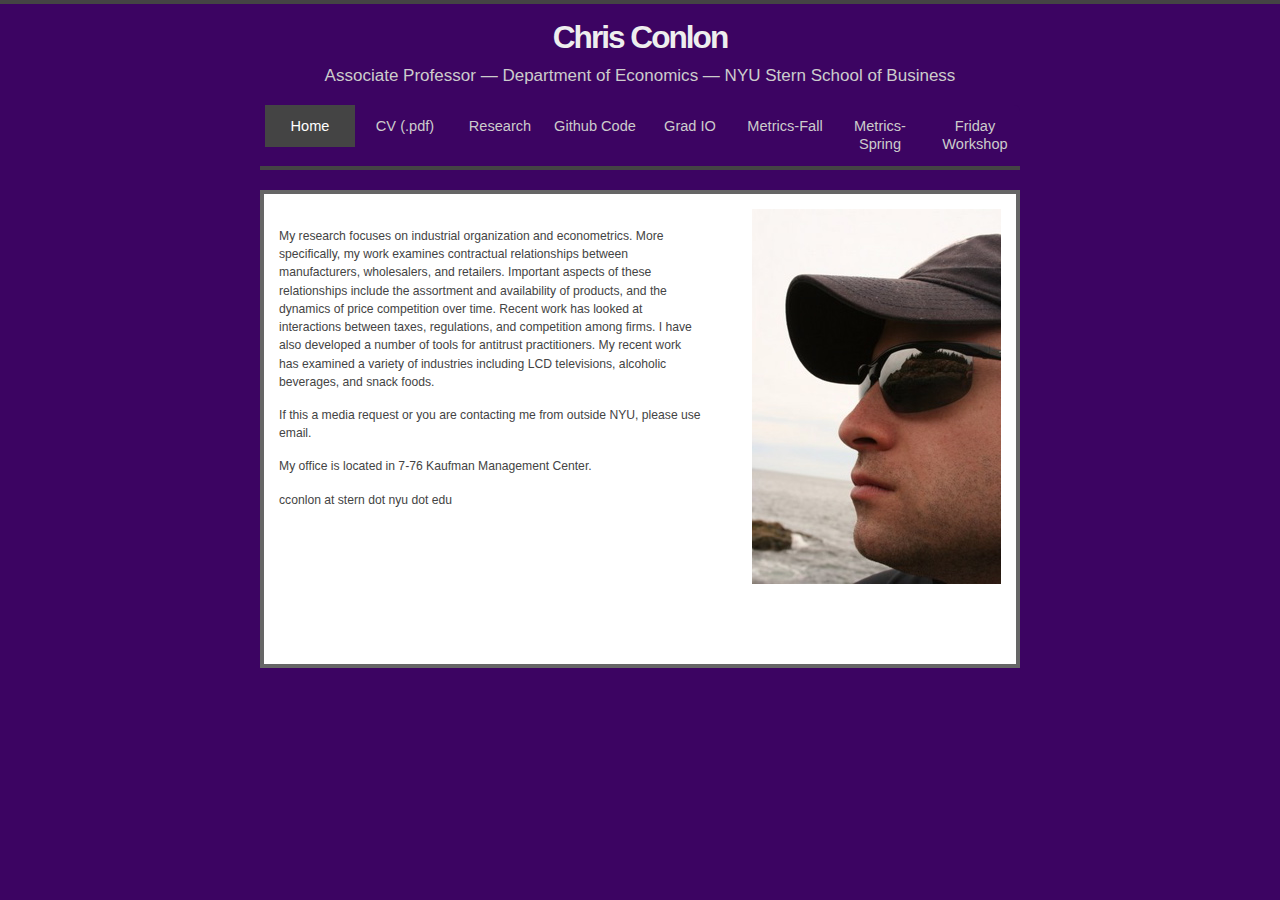
<file: index.html>
<!DOCTYPE html>
<html xmlns="http://www.w3.org/1999/xhtml" lang="en" xml:lang="en">
<head>
	<meta http-equiv="content-type" content="text/html; charset=utf-8" />
	<meta http-equiv="Content-Security-Policy" content="script-src 'self' https://apis.google.com"> 
	<meta name="description" content="Your description goes here" />
	<meta name="keywords" content="your,keywords,goes,here" />
	<meta name="author" content="Chris Conlon" />
	<link rel="stylesheet" type="text/css" href="daleri-single.css" title="Daleri Single" media="screen,projection" />
	<title>Chris Conlon's Homepage</title>
</head>
<script>
  (function(i,s,o,g,r,a,m){i['GoogleAnalyticsObject']=r;i[r]=i[r]||function(){
  (i[r].q=i[r].q||[]).push(arguments)},i[r].l=1*new Date();a=s.createElement(o),
  m=s.getElementsByTagName(o)[0];a.async=1;a.src=g;m.parentNode.insertBefore(a,m)
  })(window,document,'script','https://www.google-analytics.com/analytics.js','ga');

  ga('create', 'UA-11452228-1', 'auto');
  ga('send', 'pageview');
</script> 
<body>
<div id="wrap">
	<h1>Chris Conlon</h1>
	<p class="slogan">Associate Professor &#8212; Department of Economics &#8212; NYU Stern School of Business</p>


<ul class="toptabs">
  <li><a class="active" href="index.html">Home</a></li>
  <li><a href="cv.pdf">CV (.pdf)</a></li>
  <li><a href="research.html">Research</a></li>
  <li><a href="http://www.github.com/chrisconlon">Github Code</a></li>
  <li><a href="gradio.html">Grad IO</a></li>
  <li><a href="metrics.html">Metrics-Fall</a></li>
  <li><a href="metrics2.html">Metrics-Spring</a></li>
  <li><a href="workshop.html">Friday Workshop</a></li>
</ul>

	<div id="maincontent" class="withpicture">
        <img class="imgleft" alt="Official Photo" title="Official Photo"  src="acadia2.jpg"  /><BR>

        <p> My research focuses on industrial organization and econometrics. More specifically, my work examines contractual relationships between manufacturers, wholesalers, and retailers. Important aspects of these relationships include the assortment and availability of products, and the dynamics of price competition over time. Recent work has looked at interactions between taxes, regulations, and competition among firms. I have also developed a number of tools for antitrust practitioners. My recent work has examined a variety of industries including LCD televisions, alcoholic beverages, and snack foods.</p>

        <p> If this a media request or you are contacting me from outside NYU, please use email.</p> 

        <p> My office is located in 7-76 Kaufman Management Center.</p> 
        <p> cconlon at stern dot nyu dot edu </p> 

        <!-- <a href="#">Bottom link 1</a> | <a href="#">Bottom link 2</a> | <a href="#">Bottom link 3</a> | <a href="#">Bottom link 4</a> | <a href="#">Bottom link 5</a> | <a href="#">Bottom link 6</a>-->
	<!--#include virtual="bottomfile.shtml" -->
    </div>
    <!--<div w3-include-html="footer.shtml"></div> -->
</div>
</body>
</html>
</file>
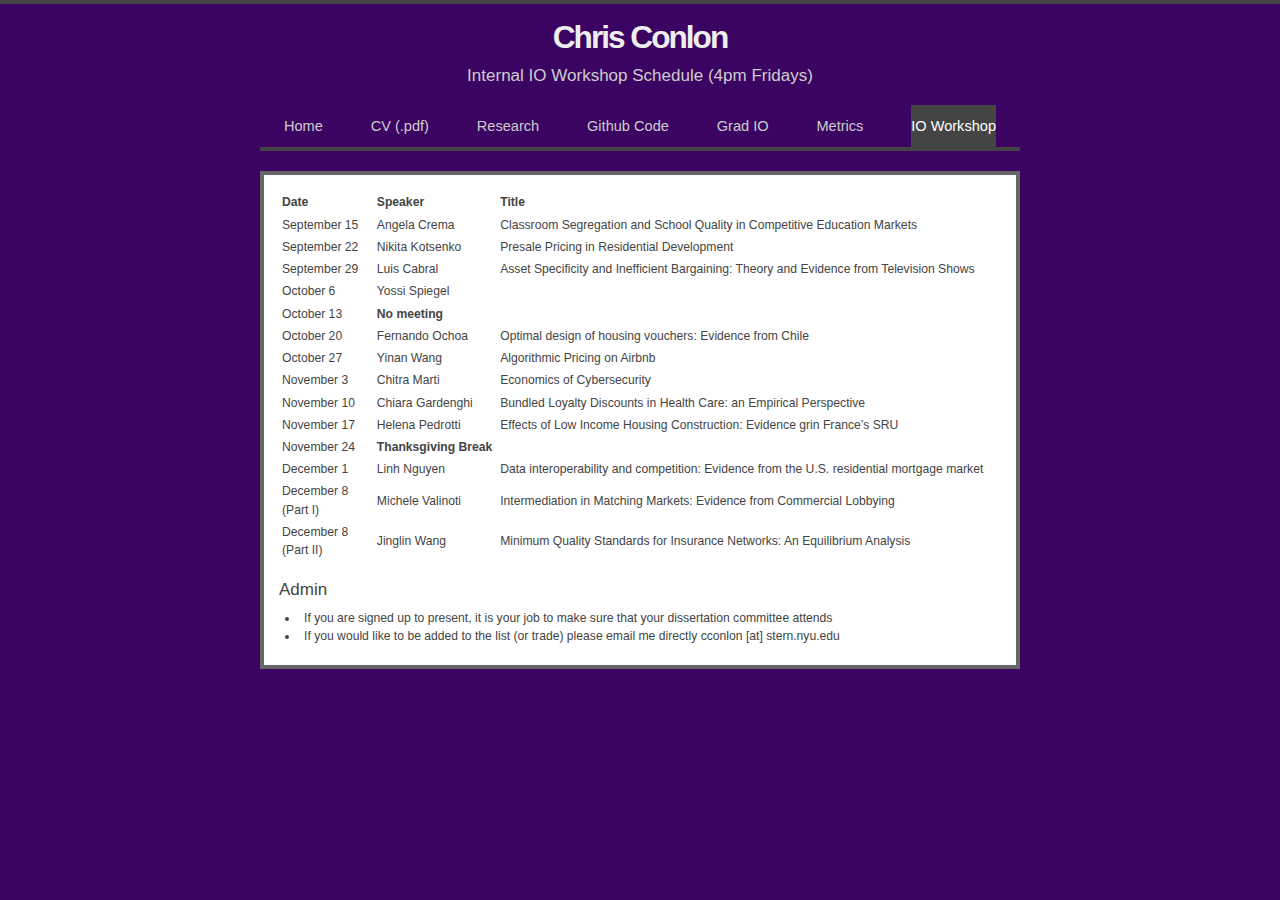
<file: fall_2023.html>
<!DOCTYPE html PUBLIC "-//W3C//DTD XHTML 1.0 Strict//EN" "http://www.w3.org/TR/xhtml1/DTD/xhtml1-strict.dtd">
<html xmlns="http://www.w3.org/1999/xhtml" lang="en" xml:lang="en">
<head>
	<meta http-equiv="content-type" content="text/html; charset=utf-8" />
	<meta name="description" content="Your description goes here" />
	<meta name="keywords" content="your,keywords,goes,here" />
	<meta name="author" content="Your Name" />
	<link rel="stylesheet" type="text/css" href="daleri-single.css" title="Daleri Single" media="screen,projection" />
	<title>Chris Conlon's Homepage</title>
</head>

<body>
<div id="wrap">
	<h1>Chris Conlon</h1>
    <p class="slogan">Internal IO Workshop Schedule (4pm Fridays)</p>

	<p class="toptabs">
	<strong class="hide">Main menu:</strong>
	<a class="toptab" href="index.html">Home</a><span class="hide"> | </span>
	<a class="toptab" href="cv.pdf">CV (.pdf)</a><span class="hide"> | </span>
	<a class="toptab" href="research.html">Research</a><span class="hide"> | </span>
	<a class="toptab" href="http://www.github.com/chrisconlon">Github Code</a><span class="hide"> | </span>
	<!--<a class="toptab active" href="links.html">Links</a><span class="hide"> | </span>-->
	<a class="toptab" href="gradio.html">Grad IO</a><span class="hide"> | </span>
	<a class="toptab" href="metrics.html">Metrics</a><span class="hide"> | </span>
	<a class="toptab active" href="workshop.html">IO Workshop</a><span class="hide"> | </span>

	</p>

	<div id="maincontent">
    
	<table style="width:100%">
  <tr>
    <th style="width:13%">Date</th>
    <th style="width:17%">Speaker</th> 
    <th>Title</th>
  </tr>
  <tr>
    <td>September 15</td>
    <td>Angela Crema</td> 
    <td>Classroom Segregation and School Quality in Competitive Education Markets</td>
  </tr>
  <tr>
    <td>September 22</td>
    <td>Nikita Kotsenko</td> 
    <td>Presale Pricing in Residential Development</td>
  </tr>
  <tr>
    <td>September 29</td>
    <td>Luis Cabral</td> 
    <td>Asset Specificity and Inefficient Bargaining: Theory and Evidence from Television Shows</td>
  </tr>
  <tr>
    <td>October 6</td>
    <td>Yossi Spiegel</td> 
    <td></td>
  </tr>
  <tr>
    <td>October 13</td>
    <td><b>No meeting</b></td> 
    <td></td>
  </tr>

  <tr>
    <td>October 20</td>
    <td>Fernando Ochoa</td> 
    <td>Optimal design of housing vouchers: Evidence from Chile</td>
  </tr>
  <tr>
    <td>October 27</td>
    <td>Yinan Wang</td> 
    <td>Algorithmic Pricing on Airbnb</td>
  </tr>

  <tr>
    <td>November 3</td>
    <td>Chitra Marti</td> 
    <td>Economics of Cybersecurity</td>
  </tr>

  <tr>
    <td>November 10</td>
    <td>Chiara Gardenghi</td> 
    <td>Bundled Loyalty Discounts in Health Care: an Empirical Perspective</td>
  </tr>

  <tr>
    <td>November 17</td>
    <td>Helena Pedrotti</td> 
    <td>Effects of Low Income Housing Construction: Evidence grin France’s SRU</td>
  </tr>

  <tr>
    <td>November 24</td>
    <td><b>Thanksgiving Break</b></td> 
    <td></td>
  </tr>


  <tr>
    <td>December 1</td>
    <td>Linh Nguyen</td> 
    <td>Data interoperability and competition: Evidence from the U.S. residential mortgage market</td>
  </tr>

    <tr>
    <td>December 8 (Part I) </td>
    <td>Michele Valinoti </td> 
    <td>Intermediation in Matching Markets: Evidence from Commercial Lobbying</td>
  </tr>

    <tr>
    <td>December 8 (Part II)</td>
    <td>Jinglin Wang </td> 
    <td>Minimum Quality Standards for Insurance Networks: An Equilibrium Analysis</td>
  </tr>


</table>



<BR>
    <h3 >Admin</h3>
 	<ul>
			<li> If you are signed up to present, it is your job to make sure that your dissertation committee attends </li>
			<li> If you would like to be added to the list (or trade) please email me directly cconlon [at] stern.nyu.edu </li>

       </ul>

    </div>
        <!--#include virtual="footer.shtml" -->
</div>
</body>
</html>
</file>
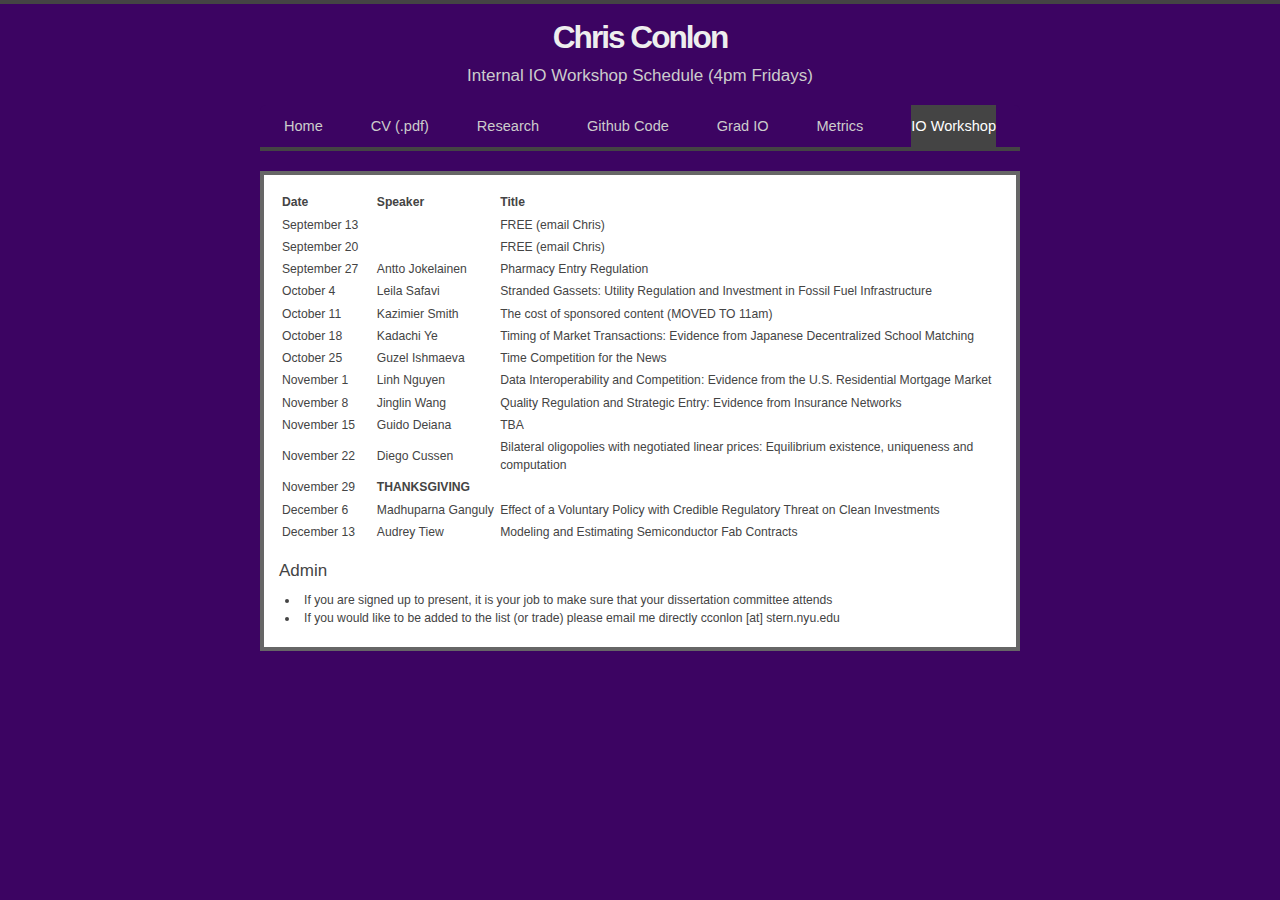
<file: fall_2024.html>
<!DOCTYPE html PUBLIC "-//W3C//DTD XHTML 1.0 Strict//EN" "http://www.w3.org/TR/xhtml1/DTD/xhtml1-strict.dtd">
<html xmlns="http://www.w3.org/1999/xhtml" lang="en" xml:lang="en">
<head>
	<meta http-equiv="content-type" content="text/html; charset=utf-8" />
	<meta name="description" content="Your description goes here" />
	<meta name="keywords" content="your,keywords,goes,here" />
	<meta name="author" content="Your Name" />
	<link rel="stylesheet" type="text/css" href="daleri-single.css" title="Daleri Single" media="screen,projection" />
	<title>Chris Conlon's Homepage</title>
</head>

<body>
<div id="wrap">
	<h1>Chris Conlon</h1>
    <p class="slogan">Internal IO Workshop Schedule (4pm Fridays)</p>

	<p class="toptabs">
	<strong class="hide">Main menu:</strong>
	<a class="toptab" href="index.html">Home</a><span class="hide"> | </span>
	<a class="toptab" href="cv.pdf">CV (.pdf)</a><span class="hide"> | </span>
	<a class="toptab" href="research.html">Research</a><span class="hide"> | </span>
	<a class="toptab" href="http://www.github.com/chrisconlon">Github Code</a><span class="hide"> | </span>
	<!--<a class="toptab active" href="links.html">Links</a><span class="hide"> | </span>-->
	<a class="toptab" href="gradio.html">Grad IO</a><span class="hide"> | </span>
	<a class="toptab" href="metrics.html">Metrics</a><span class="hide"> | </span>
	<a class="toptab active" href="workshop.html">IO Workshop</a><span class="hide"> | </span>

	</p>

	<div id="maincontent">
    
	<table style="width:100%">
  <tr>
    <th style="width:13%">Date</th>
    <th style="width:17%">Speaker</th> 
    <th>Title</th>
  </tr>
  <tr>
    <td>September 13</td>
    <td></td>
    <td>FREE (email Chris)</td> 
  </tr>
  <tr>
    <td>September 20</td>
    <td></td>
    <td>FREE (email Chris)</td> 
  </tr>
  <tr>
    <td>September 27</td>
    <td>Antto Jokelainen</td> 
    <td>Pharmacy Entry Regulation</td>
  </tr>
  <tr>
    <td>October 4</td>
    <td>Leila Safavi</td>
    <td>Stranded Gassets: Utility Regulation and Investment in Fossil Fuel Infrastructure</td> 
  </tr>

    <tr>
    <td>October 11</td>
    <td>Kazimier Smith</td> 
    <td>The cost of sponsored content (MOVED TO 11am)</td>
  </tr>

  <tr>
    <td>October 18</td>
    <td>Kadachi Ye</td> 
    <td>Timing of Market Transactions: Evidence from Japanese Decentralized School Matching</td>
  </tr>
  <tr>
    <td>October 25</td>
    <td>Guzel Ishmaeva</td> 
    <td>Time Competition for the News</td>
  </tr>
  <tr>
    <td>November 1</td>
    <td>Linh Nguyen</td> 
    <td>Data Interoperability and Competition: Evidence from the U.S. Residential Mortgage Market</td>
  </tr>

  <tr>
    <td>November 8</td>
    <td>Jinglin Wang</td> 
    <td>Quality Regulation and Strategic Entry: Evidence from Insurance Networks</td>
  </tr>


  <tr>
    <td>November 15</td>
    <td>Guido Deiana</td> 
    <td>TBA</td>
  </tr>

  <tr>
    <td>November 22</td>
    <td>Diego Cussen</td> 
    <td>Bilateral oligopolies with negotiated linear prices: Equilibrium existence, uniqueness and computation</td>
  </tr>

  <tr>
    <td>November 29</td>
    <td><b>THANKSGIVING</b></td> 
    <td></td>
  </tr>

  <tr>
    <td>December 6</td>
    <td>Madhuparna Ganguly</td> 
    <td>Effect of a Voluntary Policy with Credible Regulatory Threat on Clean Investments</td>
  </tr>

  <tr>
    <td>December 13</td>
    <td>Audrey Tiew</td> 
    <td>Modeling and Estimating Semiconductor Fab Contracts</td>
  </tr>



</table>



<BR>
    <h3 >Admin</h3>
 	<ul>
			<li> If you are signed up to present, it is your job to make sure that your dissertation committee attends </li>
			<li> If you would like to be added to the list (or trade) please email me directly cconlon [at] stern.nyu.edu </li>

       </ul>

    </div>
        <!--#include virtual="footer.shtml" -->
</div>
</body>
</html>
</file>
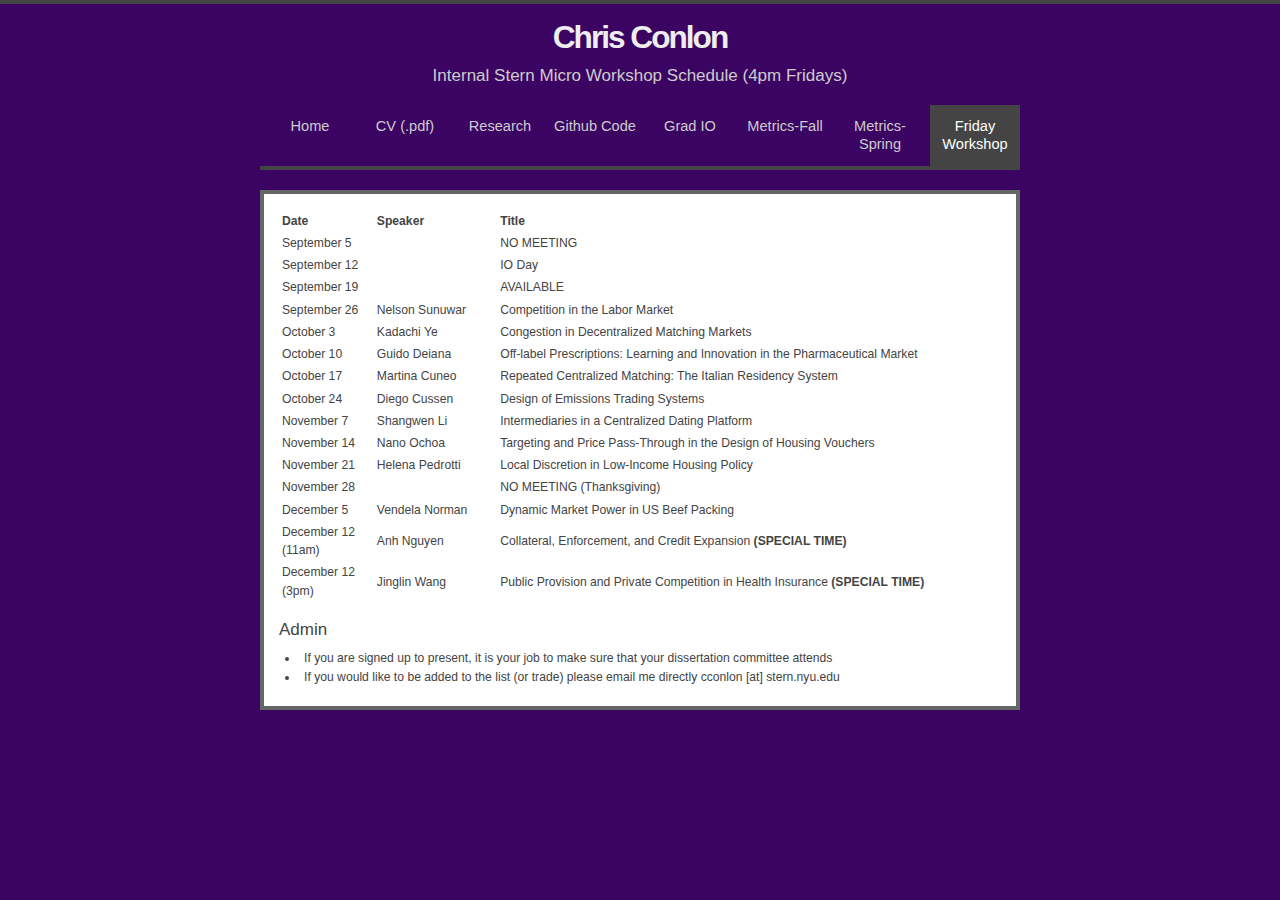
<file: fall_2025.html>
<!DOCTYPE html PUBLIC "-//W3C//DTD XHTML 1.0 Strict//EN" "http://www.w3.org/TR/xhtml1/DTD/xhtml1-strict.dtd">
<html xmlns="http://www.w3.org/1999/xhtml" lang="en" xml:lang="en">
<head>
	<meta http-equiv="content-type" content="text/html; charset=utf-8" />
	<meta name="description" content="Your description goes here" />
	<meta name="keywords" content="your,keywords,goes,here" />
	<meta name="author" content="Your Name" />
	<link rel="stylesheet" type="text/css" href="daleri-single.css" title="Daleri Single" media="screen,projection" />
	<title>Chris Conlon's Homepage</title>
</head>

<body>
<div id="wrap">
	<h1>Chris Conlon</h1>
    <p class="slogan">Internal Stern Micro Workshop Schedule (4pm Fridays)</p>

<ul class="toptabs">
  <li><a href="index.html">Home</a></li>
  <li><a href="cv.pdf">CV (.pdf)</a></li>
  <li><a href="research.html">Research</a></li>
  <li><a href="http://www.github.com/chrisconlon">Github Code</a></li>
  <li><a href="gradio.html">Grad IO</a></li>
  <li><a href="metrics.html">Metrics-Fall</a></li>
  <li><a href="metrics2.html">Metrics-Spring</a></li>
  <li><a class="active" href="workshop.html">Friday Workshop</a></li>
</ul>


	<div id="maincontent">
    
<table style="width:100%">
  <tr>
    <th style="width:13%">Date</th>
    <th style="width:17%">Speaker</th> 
    <th>Title</th>
  </tr>
  <tr>
    <td>September 5</td>
    <td></td>
    <td>NO MEETING</td>
  </tr>
  <tr>
    <td>September 12</td>
    <td></td>
    <td>IO Day</td>
  </tr>
  <tr>
    <td>September 19</td>
    <td></td>
    <td>AVAILABLE</td>
  </tr>
  <tr>
    <td>September 26</td>
    <td>Nelson Sunuwar</td>
    <td>Competition in the Labor Market</td>
  </tr>
  <tr>
    <td>October 3</td>
    <td>Kadachi Ye</td>
    <td>Congestion in Decentralized Matching Markets</td>
  </tr>
  <tr>
    <td>October 10</td>
    <td>Guido Deiana</td>
    <td>Off-label Prescriptions: Learning and Innovation in the Pharmaceutical Market</td>
  </tr>
  <tr>
    <td>October 17</td>
    <td>Martina Cuneo</td>
    <td>Repeated Centralized Matching: The Italian Residency System</td>
  </tr>
  <tr>
    <td>October 24</td>
    <td>Diego Cussen</td>
    <td>Design of Emissions Trading Systems</td>
  </tr>

  <tr>
    <td>November 7</td>
    <td>Shangwen Li</td>
    <td>Intermediaries in a Centralized Dating Platform</td>
  </tr>
  <tr>
    <td>November 14</td>
    <td>Nano Ochoa</td>
    <td>Targeting and Price Pass-Through in the Design of Housing Vouchers</td>
  </tr>
  <tr>
    <td>November 21</td>
    <td>Helena Pedrotti</td>
    <td>Local Discretion in Low-Income Housing Policy</td>
  </tr>
  <tr>
    <td>November 28</td>
    <td></td>
    <td>NO MEETING (Thanksgiving)</td>
  </tr>
  <tr>
    <td>December 5</td>
    <td>Vendela Norman</td>
    <td>Dynamic Market Power in US Beef Packing</td>
  </tr>
  <tr>
    <td>December 12 (11am)</td>
    <td>Anh Nguyen</td>
    <td>Collateral, Enforcement, and Credit Expansion <b>(SPECIAL TIME)</b></td>
  </tr>

    <tr>
    <td>December 12 (3pm) </td>
    <td>Jinglin Wang</td>
    <td>Public Provision and Private Competition in Health Insurance <b>(SPECIAL TIME)</b></td>
  </tr>
</table>



<BR>
    <h3 >Admin</h3>
 	<ul>
			<li> If you are signed up to present, it is your job to make sure that your dissertation committee attends </li>
			<li> If you would like to be added to the list (or trade) please email me directly cconlon [at] stern.nyu.edu </li>

       </ul>

    </div>
        <!--#include virtual="footer.shtml" -->
</div>
</body>
</html>
</file>
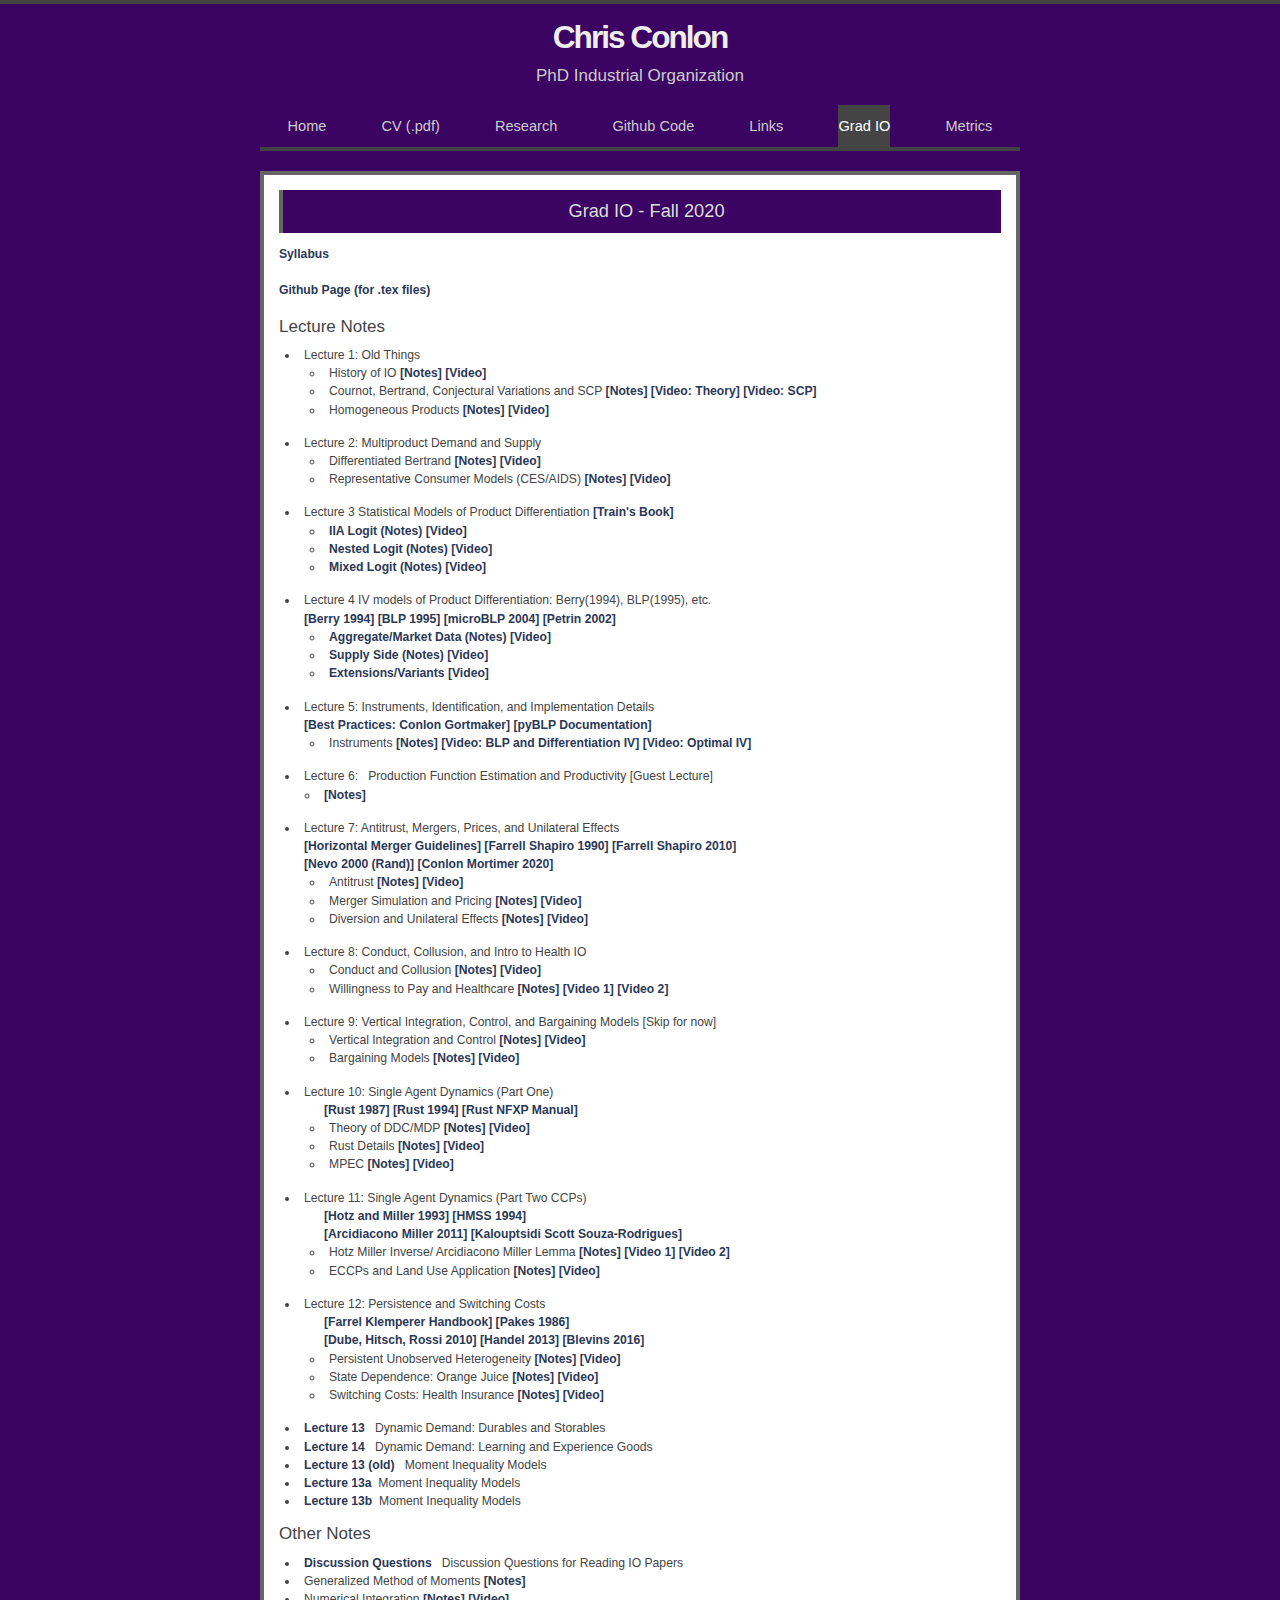
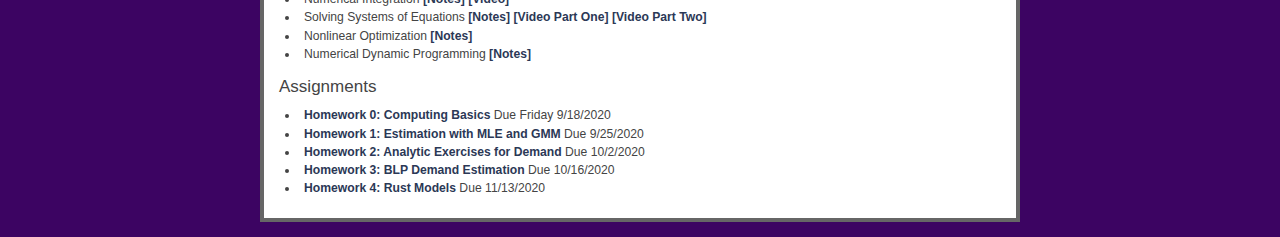
<file: gradio.html>
<!DOCTYPE html PUBLIC "-//W3C//DTD XHTML 1.0 Strict//EN" "http://www.w3.org/TR/xhtml1/DTD/xhtml1-strict.dtd">
<html xmlns="http://www.w3.org/1999/xhtml" lang="en" xml:lang="en">
<head>
	<meta http-equiv="content-type" content="text/html; charset=utf-8" />
	<meta name="description" content="Your description goes here" />
	<meta name="keywords" content="your,keywords,goes,here" />
	<meta name="author" content="Your Name" />
	<link rel="stylesheet" type="text/css" href="daleri-single.css" title="Daleri Single" media="screen,projection" />
	<title>Chris Conlon's Homepage</title>
</head>

<body>
<div id="wrap">
	<h1>Chris Conlon</h1>
    <p class="slogan">PhD Industrial Organization</p>

	<p class="toptabs">
	<strong class="hide">Main menu:</strong>
	<a class="toptab" href="index.html">Home</a><span class="hide"> | </span>
	<a class="toptab" href="./site/cv.pdf">CV (.pdf)</a><span class="hide"> | </span>
	<a class="toptab" href="research.html">Research</a><span class="hide"> | </span>
	<a class="toptab" href="http://www.github.com/chrisconlon">Github Code</a><span class="hide"> | </span>
	<a class="toptab " href="links.html">Links</a><span class="hide"> | </span>
	<a class="toptab active" href="gradio.html">Grad IO</a><span class="hide"> | </span>
	<a class="toptab" href="metrics.html">Metrics</a><span class="hide"> | </span>
	</p>

	<div id="maincontent">
<h2 >Grad IO - Fall 2020</h2>
	<a href="https://github.com/chrisconlon/Grad-IO/raw/master/Syllabus/syllabus-2020.pdf">Syllabus</a><br><br>
	<a href="https://github.com/chrisconlon/Grad-IO">Github Page (for .tex files)</a><br><br>

 	<h3> Lecture Notes</h3>
 	<ul>

			<li> Lecture 1: Old Things <BR>
				<ul>
					<li>History of IO <a href="https://github.com/chrisconlon/Grad-IO/blob/master/Week%201-%20Old%20IO%20and%20Homogenous%20Products/part1a-old%20io.pdf">
					[Notes]</a> 
					<a href="https://youtu.be/romxByQcWOw">[Video]</a> </li>
					<li>Cournot, Bertrand, Conjectural Variations and SCP
					<a href="https://github.com/chrisconlon/Grad-IO/raw/master/Week%202-%20Representative%20Consumer%20and%20Bertrand/representative_consumer.pdf">
					[Notes]</a>
					<a href="https://youtu.be/K7JZzCZBE0o">[Video: Theory]</a>
					<a href="https://youtu.be/FU3HFs4lZD0">[Video: SCP]</a>			
					</li>
					<li>Homogeneous Products
					<a href="https://github.com/chrisconlon/Grad-IO/raw/master/Week%201-%20Old%20IO%20and%20Homogenous%20Products/part%202-homogenous%20products.pdf">
					[Notes]</a>
					<a href="https://youtu.be/eNjTHmIK_ts">[Video]</a>
					</li>
				</ul>
			</li>

			<li> Lecture 2: Multiproduct Demand and Supply <BR>
				<ul>
				<li>Differentiated Bertrand <a href="https://github.com/chrisconlon/Grad-IO/raw/master/Week%202-%20Representative%20Consumer%20and%20Bertrand/bertrand.pdf">[Notes]</a> <a href="https://youtu.be/yykvjPbVbtU">[Video]</a> </li>
				<li>Representative Consumer Models (CES/AIDS)
				<a href="https://github.com/chrisconlon/Grad-IO/raw/master/Week%202-%20Representative%20Consumer%20and%20Bertrand/representative_consumer.pdf">[Notes]</a>
				<a href="https://youtu.be/VIT7wId72ns">[Video]</a> </li>
				
				</li>
			</ul>

			<li> Lecture 3 Statistical Models of Product Differentiation <a href="https://eml.berkeley.edu/books/choice2.html">[Train's Book]</a>
				<ul>
				<li><a href="https://github.com/chrisconlon/Grad-IO/raw/master/Week%203-%20Statistical%20Demand%20Models/multinomial_choice1.pdf"> IIA Logit (Notes)</a> <a href="https://youtu.be/rE5sVjJgqmg">[Video]</a> </li>
				<li> <a href="https://github.com/chrisconlon/Grad-IO/raw/master/Week%203-%20Statistical%20Demand%20Models/multinomial_choice2.pdf"> Nested Logit (Notes)</a> <a href="https://youtu.be/OHG9WBn2Ozw">[Video]</a> </li>
				<li> <a href="https://github.com/chrisconlon/Grad-IO/raw/master/Week%203-%20Statistical%20Demand%20Models/multinomial_choice3.pdf"> Mixed Logit (Notes)</a> <a href="https://youtu.be/dbiyMf4s2CM">[Video]</a> </li>
				</ul>
			</li>
			
			<li> Lecture 4 IV models of Product Differentiation: Berry(1994), BLP(1995), etc. <BR>
				<a href="https://www.jstor.org/stable/2555829?seq=1#metadata_info_tab_contents">[Berry 1994]</a>
				<a href="https://www.jstor.org/stable/2171802?seq=1#metadata_info_tab_contents">[BLP 1995]</a>
				<a href="https://dash.harvard.edu/bitstream/handle/1/3436404/Pakes_DifferentiatedProducts.pdf?sequence=2">[microBLP 2004]</a>
				<a href="http://pages.stern.nyu.edu/~acollard/Petrin.pdf">[Petrin 2002]</a>
				<ul>
				<li><a href="https://github.com/chrisconlon/Grad-IO/raw/master/Week%204-%20BLP%20Instruments%20and%20Identification/aggregation.pdf"> Aggregate/Market Data (Notes)</a> <a href="https://youtu.be/WhzJt9_agwE">[Video]</a> </li>
				<li> <a href="https://github.com/chrisconlon/Grad-IO/raw/master/Week%204-%20BLP%20Instruments%20and%20Identification/supply.pdf"> Supply Side (Notes)</a>
					<a href="https://youtu.be/WEdbtR9w0Vs">[Video]</a> </li>
				<li> <a href="https://github.com/chrisconlon/Grad-IO/raw/master/Week%204-%20BLP%20Instruments%20and%20Identification/extensions.pdf"> Extensions/Variants</a>
					<a href="https://youtu.be/durgxjHppx0">[Video]</a> </li>
				</ul>
			</li>

			<li>Lecture 5: Instruments, Identification, and Implementation Details<BR>
				<a href="./site/pyblp.pdf">[Best Practices: Conlon Gortmaker]</a>
				<a href="https://pyblp.readthedocs.io/en/latest/">[pyBLP Documentation]</a>
				<ul>
				<li> Instruments 
					<a href="https://github.com/chrisconlon/Grad-IO/blob/master/Week%205-%20Instruments/instruments.pdf">[Notes]</a>
					<a href="https://youtu.be/PrERSsEx4Hk">[Video: BLP and Differentiation IV]</a>
					<a href="https://youtu.be/qnR7Bk5ysTg">[Video: Optimal IV]</a>
				</li>
				</ul>
			</li>

			<li>Lecture 6: &nbsp Production Function Estimation and Productivity [Guest Lecture]</li>
			<ul>
			<li><a href="https://github.com/chrisconlon/Grad-IO/raw/master/Week%206-%20Production%20Functions/ProductionProductivity.pdf">[Notes]
			</a>
			</ul> 


			<li>Lecture 7: Antitrust, Mergers, Prices, and Unilateral Effects<BR>
				<a href="https://www.justice.gov/atr/horizontal-merger-guidelines-08192010">[Horizontal Merger Guidelines]</a>
				<a href="https://www.jstor.org/stable/2006737?seq=1#metadata_info_tab_contents/">[Farrell Shapiro 1990]</a>
				<a href="https://faculty.haas.berkeley.edu/shapiro/alternative.pdf">[Farrell Shapiro 2010]</a><BR>				
				<a href="https://www.jstor.org/stable/2600994#metadata_info_tab_contents">[Nevo 2000 (Rand)]</a>
				<a href="https://chrisconlon.github.io/site/diversion.pdf">[Conlon Mortimer 2020]</a>

				<ul>
				<li> Antitrust 
					<a href="https://github.com/chrisconlon/Grad-IO/raw/master/Week%207-%20Mergers%20and%20Conduct/antitrust.pdf">[Notes]</a>
					<a href="https://youtu.be/2AW9Cbsb-TA">[Video]</a>
				</li>
				<li> Merger Simulation and Pricing 
					<a href="https://github.com/chrisconlon/Grad-IO/raw/master/Week%207-%20Mergers%20and%20Conduct/pricing.pdf">[Notes]</a>
					<a href="https://youtu.be/64VN2bWlINA">[Video]</a>
				</li>
				<li> Diversion and Unilateral Effects 
					<a href="https://github.com/chrisconlon/Grad-IO/raw/master/Week%207-%20Mergers%20and%20Conduct/diversion.pdf">[Notes]</a>
					<a href="https://youtu.be/07xxVNzCBL0">[Video]</a>
				</li>
				</ul>
			</li>

			<li>Lecture 8: Conduct, Collusion, and Intro to Health IO<BR>
				<ul>
				<li> Conduct and Collusion 
					<a href="https://github.com/chrisconlon/Grad-IO/raw/master/Week%207-%20Mergers%20and%20Conduct/conduct.pdf">[Notes]</a>
					<a href="https://youtu.be/Xka-6OFBExM">[Video]</a>
				</li>

				<li> Willingness to Pay and Healthcare
					<a href="https://github.com/chrisconlon/Grad-IO/blob/master/Week%208-%20WTP%20and%20Health%20IO%201/wtp_healthIO.pdf">[Notes]</a>
					<a href="https://youtu.be/TvxXMwh-Gcc">[Video 1]</a>
					<a href="https://youtu.be/bJ39qyUwYGg">[Video 2]</a>
				</li>
				</ul>
			</li>

			<li>Lecture 9: Vertical Integration, Control, and Bargaining Models [Skip for now]<BR>
				<ul>
				 <li> Vertical Integration and Control
				 	<a href="https://github.com/chrisconlon/Grad-IO/blob/master/Week%2012-Vertical%20Markets/Vertical_2017.pdf">[Notes]</a>
					<a href="">[Video]</a>

				<li> Bargaining Models
					<a href="https://github.com/chrisconlon/Grad-IO/blob/master/Week%2011-%20WTP%20and%20Health%20IO%201/wtp_healthIO.pdf">[Notes]</a>
					<a href="">[Video]</a>
				</li>
			</ul>
			</li>




				</li>
			<li>Lecture 10: Single Agent Dynamics (Part One)<BR>
				<ul>
					<a href="https://www.jstor.org/stable/1911259">[Rust 1987]</a>
					<a href="https://editorialexpress.com/jrust/papers/handbook_ec_v4_rust.pdf">[Rust 1994]</a>
					<a href="https://editorialexpress.com/jrust/nfxp.pdf">[Rust NFXP Manual]</a>
					
					<li> Theory of DDC/MDP
					<a href="https://github.com/chrisconlon/Grad-IO/blob/master/Week%2010-%20Single%20Agent%20Dynamics%20(Rust)/rust_part1.pdf">[Notes]</a>
					<a href="https://www.youtube.com/watch?v=8keHFSPZZEc">[Video]</a>
					<li> Rust Details
					<a href="https://github.com/chrisconlon/Grad-IO/blob/master/Week%2010-%20Single%20Agent%20Dynamics%20(Rust)/rust_part2.pdf">[Notes]</a>
					<a href="https://www.youtube.com/watch?v=ofqifJaLv1w">[Video]</a>
					<li> MPEC
					<a href="https://github.com/chrisconlon/Grad-IO/blob/master/Week%2010-%20Single%20Agent%20Dynamics%20(Rust)/mpec.pdf">[Notes]</a>
					<a href="https://www.youtube.com/watch?v=6mqVW8SnhQU">[Video]</a>
				</ul>
			</li>

			<li>Lecture 11: Single Agent Dynamics (Part Two CCPs)<BR>
				<ul><a href="https://www.jstor.org/stable/2298122">[Hotz and Miller 1993]</a>
					<a href="https://academic.oup.com/restud/article/61/2/265/1517569">[HMSS 1994]</a><BR>
					<a href="https://onlinelibrary.wiley.com/doi/abs/10.3982/ECTA7743">[Arcidiacono Miller 2011]</a>
					<a href="http://www.ptscott.com/papers/kss_eccp.pdf">[Kalouptsidi Scott Souza-Rodrigues]</a>

					<li> Hotz Miller Inverse/ Arcidiacono Miller Lemma
					<a href="https://github.com/chrisconlon/Grad-IO/blob/master/Week%2011-%20Single%20Agent%20Dynamics%20II/hotz_miller.pdf">[Notes]</a>
					<a href="https://youtu.be/Hkbt2IM1UyQ">[Video 1]</a>
					<a href="https://youtu.be/Yt1-CtMIV88">[Video 2]</a>

					<li> ECCPs and Land Use Application
					<a href="https://github.com/chrisconlon/Grad-IO/blob/master/Week%2011-%20Single%20Agent%20Dynamics%20II/ptscott_SingleAgentDynamics2.pdf">[Notes]</a>
					<a href="https://youtu.be/8U-NfgM-ywg">[Video]</a>

				</ul>
			</li>


			<li>Lecture 12: Persistence and Switching Costs<BR>
				<ul><a href="https://www.nuff.ox.ac.uk/users/klemperer/Farrell_KlempererWP.pdf">[Farrel Klemperer Handbook]</a>
					<a href="https://www.jstor.org/stable/1912835?seq=1#metadata_info_tab_contents"> [Pakes 1986]</a><BR>
					<a href="https://onlinelibrary.wiley.com/doi/abs/10.1111/j.1756-2171.2010.00106.x">[Dube, Hitsch, Rossi 2010]</a>
					<a href="https://www.aeaweb.org/articles?id=10.1257/aer.103.7.2643">[Handel 2013]</a>
					<a href="https://onlinelibrary.wiley.com/doi/abs/10.1002/jae.2470">[Blevins 2016]</a>

					<li> Persistent Unobserved Heterogeneity
					<a href="https://github.com/chrisconlon/Grad-IO/blob/master/Week%2012-Persistence%20and%20Switching%20Costs/dynamics3.pdf">[Notes]</a>
					<a href="https://youtu.be/W9K2TBS1Vpw">[Video]</a>

					<li> State Dependence: Orange Juice
					<a href="">[Notes]</a>
					<a href="">[Video]</a>

					<li> Switching Costs: Health Insurance
					<a href="">[Notes]</a>
					<a href="">[Video]</a>


				</ul>
			</li>

			<li><a href="https://github.com/chrisconlon/Grad-IO/blob/master/Week%209-Durables%20and%20Storables/dynamic%20demand.pdf">
			Lecture 13</a> &nbsp Dynamic Demand: Durables and Storables</li>


			<li><a href="https://github.com/chrisconlon/Grad-IO/blob/master/Week%2010-Learning%20and%20Experience%20Goods/learning.pdf">
			Lecture 14</a> &nbsp Dynamic Demand: Learning and Experience Goods</li>

			<li><a href="https://github.com/chrisconlon/Grad-IO/blob/master/Week%2016-%20Moment%20Inequalities/moment_inequalities.pdf">
			Lecture 13 (old) </a>&nbsp Moment Inequality Models</li>	

			<li><a href="https://github.com/chrisconlon/Grad-IO/blob/master/Week%2016-%20Moment%20Inequalities/Lecture_MomIneq_Part1.pdf">
			Lecture 13a</a>&nbsp Moment Inequality Models</li>	

			<li><a href="https://github.com/chrisconlon/Grad-IO/blob/master/Week%2016-%20Moment%20Inequalities/Lecture_MomIneq_Part2.pdf">
			Lecture 13b</a>&nbsp Moment Inequality Models</li>	

				
	</ul>
	<h3>Other Notes</h3>
 	<ul>
 	<li><a href="./GradIO/Discussion_Questions.pdf">Discussion Questions</a> &nbsp Discussion Questions for Reading IO Papers</li>
			<li>Generalized Method of Moments
				<a href="https://github.com/chrisconlon/Grad-IO/raw/master/Extra%20Notes/GMM/gmmnotes.pdf">[Notes]</a>
			</li>
			<li>Numerical Integration 
				<a href="https://github.com/chrisconlon/Grad-IO/blob/master/Extra%20Notes/Numerical%20Integration/integration.pdf">[Notes]</a>
				<a href="https://youtu.be/c5PzQf4yfvc">[Video]</a> 
			</li>
			<li>Solving Systems of Equations 
				<a href="https://github.com/chrisconlon/Grad-IO/raw/master/Extra%20Notes/Systems%20of%20Equations/equations.pdf">[Notes]</a>
				<a href="https://youtu.be/beNQ2eHypW8">[Video Part One]</a>
				<a href="https://youtu.be/-CE7NvyQT4I">[Video Part Two]</a>
			</li>
			<li>Nonlinear Optimization <a href="./GradIO/mpec.pdf">[Notes]</a>
			</li>
			<li>Numerical Dynamic Programming <a href="https://github.com/chrisconlon/Grad-IO/blob/master/Extra%20Notes/Numerical%20Dynamic%20Programming/numerical%20dynamic%20programming.pdf">[Notes]</a>
			</li>
	</ul>

	
   
    <h3> Assignments</h3>
     	<ul>
			<li><a href="https://github.com/chrisconlon/Grad-IO/blob/master/Assignments/Assignment%200%20-Numerical/ps0.pdf">Homework 0: Computing Basics
			</a> Due Friday 9/18/2020</li>
			<li><a href="https://github.com/chrisconlon/Grad-IO/tree/master/Assignments/Assignment%201-MLE%20and%20GMM">
			Homework 1: Estimation with MLE and GMM </a> Due 9/25/2020</li>
			
			<li><a href="https://github.com/chrisconlon/Grad-IO/tree/master/Assignments/Assignment%202-Logit%20Theory">
			Homework 2: Analytic Exercises for Demand </a> Due 10/2/2020</li>
			<li><a href="https://github.com/chrisconlon/Grad-IO/blob/master/Assignments/Assignment%203-%20Demand%20Estimation/BLP_hw_2020.pdf">Homework 3: BLP Demand Estimation 
			</a>Due 10/16/2020</li>
			<li><a href="https://github.com/chrisconlon/Grad-IO/tree/master/Assignments/Assignment%204-%20Rust">Homework 4: Rust Models</a> Due 11/13/2020 </li>
			<!--<li><a href="./GradIO/proposal.pdf">Research Proposal Guidelines</a> &nbsp </li> -->
        <!--#include virtual="footer.shtml" -->
        </ul>
 </div>
</div>
</body>
</html>
</file>
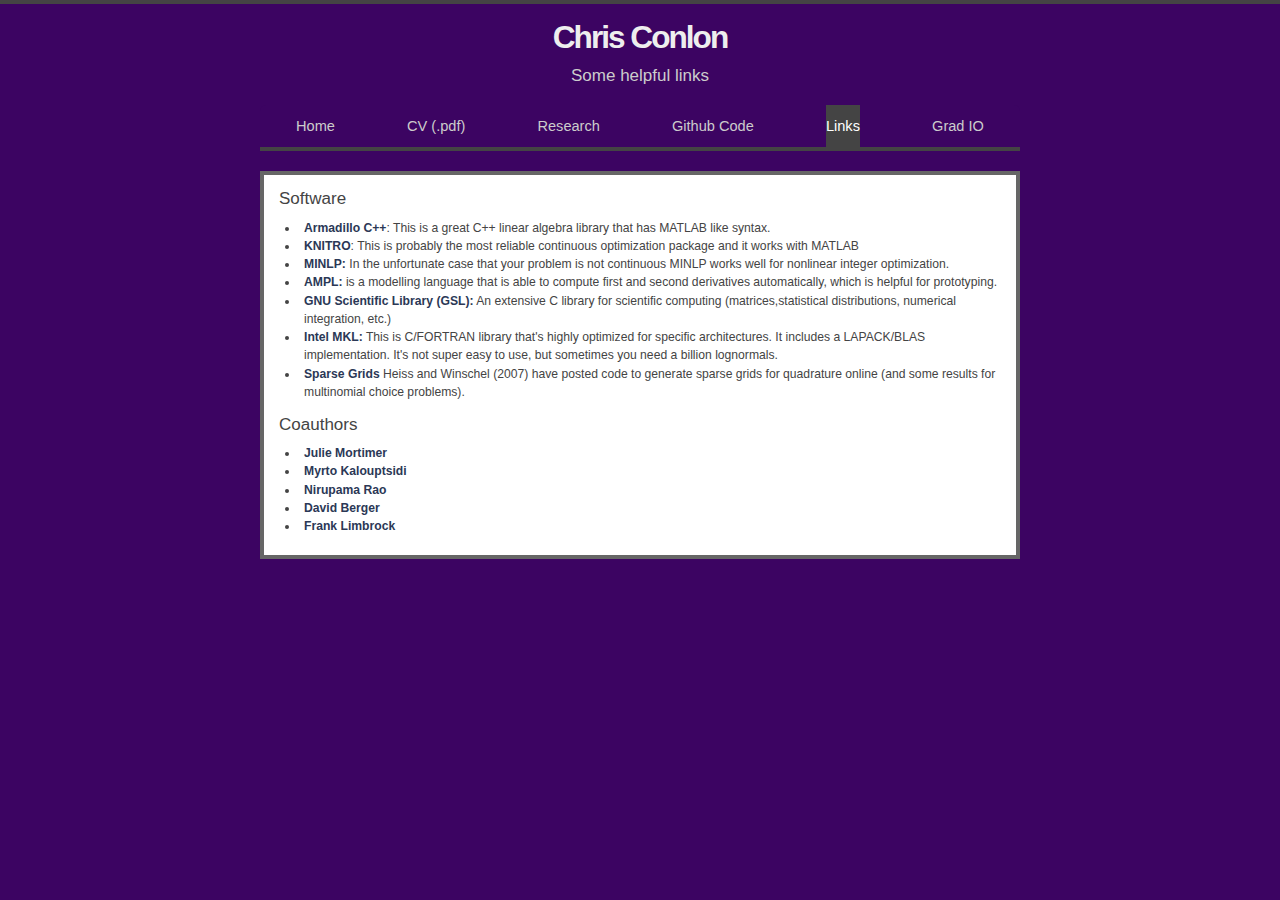
<file: links.html>
<!DOCTYPE html PUBLIC "-//W3C//DTD XHTML 1.0 Strict//EN" "http://www.w3.org/TR/xhtml1/DTD/xhtml1-strict.dtd">
<html xmlns="http://www.w3.org/1999/xhtml" lang="en" xml:lang="en">
<head>
	<meta http-equiv="content-type" content="text/html; charset=utf-8" />
	<meta name="description" content="Your description goes here" />
	<meta name="keywords" content="your,keywords,goes,here" />
	<meta name="author" content="Your Name" />
	<link rel="stylesheet" type="text/css" href="daleri-single.css" title="Daleri Single" media="screen,projection" />
	<title>Chris Conlon's Homepage</title>
</head>

<body>
<div id="wrap">
	<h1>Chris Conlon</h1>
    <p class="slogan">Some helpful links</p>

	<p class="toptabs">
	<strong class="hide">Main menu:</strong>
	<a class="toptab" href="index.html">Home</a><span class="hide"> | </span>
	<a class="toptab" href="./site/cv.pdf">CV (.pdf)</a><span class="hide"> | </span>
	<a class="toptab" href="research.html">Research</a><span class="hide"> | </span>
	<a class="toptab" href="http://www.github.com/chrisconlon">Github Code</a><span class="hide"> | </span>
	<a class="toptab active" href="links.html">Links</a><span class="hide"> | </span>
	<a class="toptab" href="gradio.html">Grad IO</a><span class="hide"> | </span>

	</p>

	<div id="maincontent">
<h3 >Software</h3>
 	<ul>
			<li><a href="http://arma.sourceforge.net">Armadillo C++</a>: This is a great C++ linear algebra library that has MATLAB like syntax.</li>
			<li><a href="http://www.ziena.com">KNITRO</a>: This is probably the most reliable continuous optimization package and it works with MATLAB</li>
			<li><a href="http://wiki.mcs.anl.gov/leyffer/index.php/MacMINLP">MINLP:</a> In the unfortunate case that your problem is not continuous MINLP works well for nonlinear integer optimization.</li>
			<li><a href="http://www.ampl.com/">AMPL:</a> is a modelling language that is able to compute first and second derivatives automatically, which is helpful for prototyping.</li>
            <li><a href="http://www.gnu.org/software/gsl/">GNU Scientific Library (GSL):</a> An extensive C library for scientific computing (matrices,statistical distributions, numerical integration, etc.)</li>
                  <li><a href="http://software.intel.com/en-us/articles/intel-math-kernel-library-documentation/">Intel MKL:</a> This is C/FORTRAN library that's highly optimized for specific architectures. It includes a LAPACK/BLAS implementation.  It's not super easy to use, but sometimes you need a billion lognormals.</li>
			<li><a href="http://www.sparse-grids.de"> Sparse Grids </a> Heiss and Winschel (2007) have posted code to generate sparse grids for quadrature online (and some results for multinomial choice problems).  </li>
    </ul>
    <h3 >Coauthors</h3>
 	<ul>
			<li><a href="https://www2.bc.edu/julie-mortimer-2/">Julie Mortimer</a></li>
			<li><a href="https://sites.google.com/site/myrtokaloup/">Myrto Kalouptsidi</a></li>
			<li><a href="http://wagner.nyu.edu/Rao">Nirupama Rao</a></li>
			<li><a href="https://sites.google.com/site/davidwberger/">David Berger</a></li>
			<li><a href="http://www.kellogg.northwestern.edu/Faculty/Directory/Limbrock_Frank.aspx">Frank Limbrock</a></li>
			<!-- <li><a href="http://www.linkedin.com/profile/view?id=194508600">Gustavo Soares</a></li> -->
       </ul>

    </div>
        <!--#include virtual="footer.shtml" -->
</div>
</body>
</html>
</file>
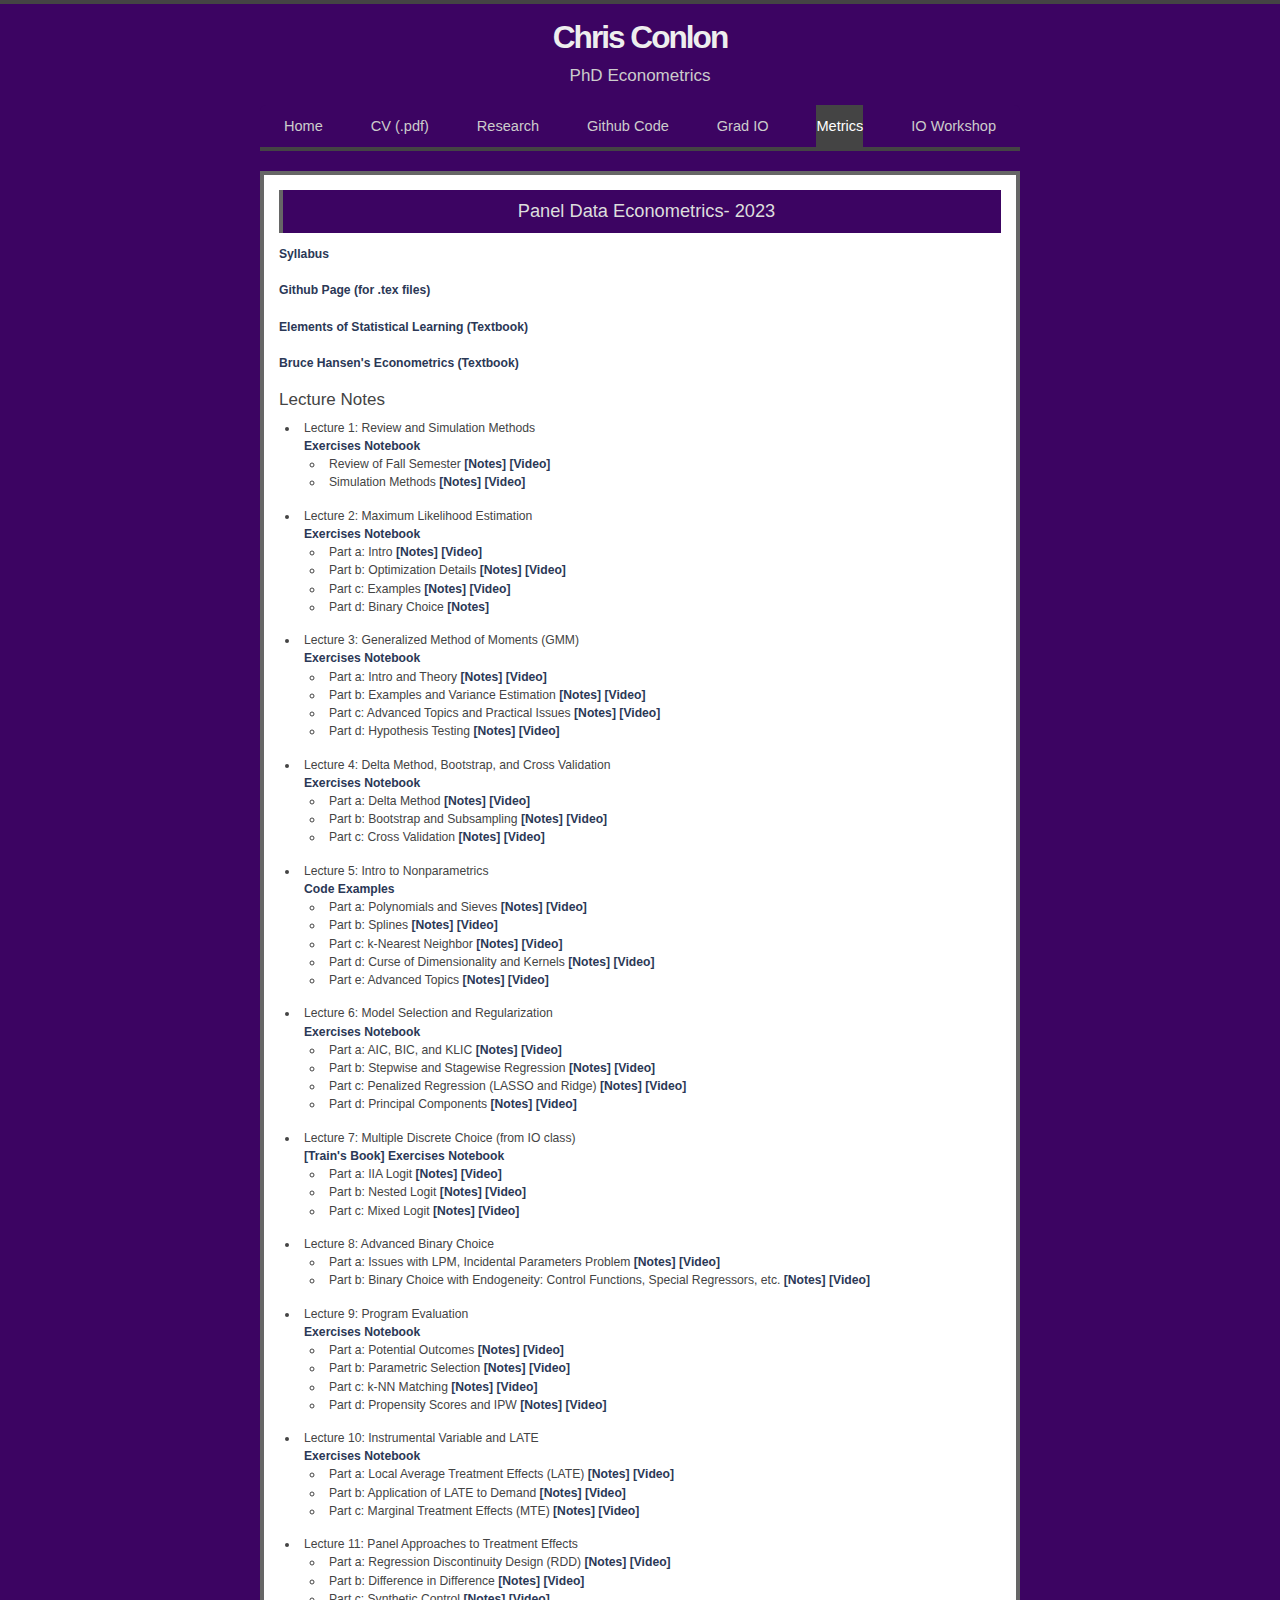
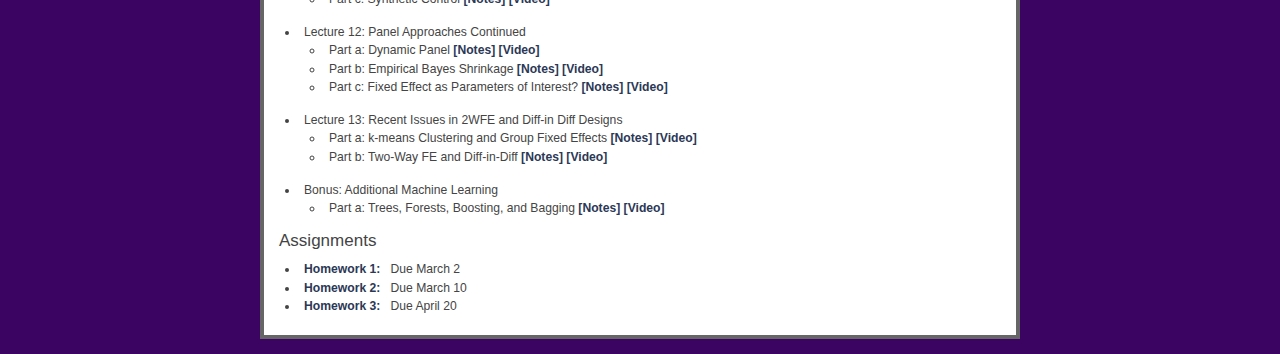
<file: metrics.html>
<!DOCTYPE html PUBLIC "-//W3C//DTD XHTML 1.0 Strict//EN" "http://www.w3.org/TR/xhtml1/DTD/xhtml1-strict.dtd">
<html xmlns="http://www.w3.org/1999/xhtml" lang="en" xml:lang="en">
<head>
	<meta http-equiv="content-type" content="text/html; charset=utf-8" />
	<meta name="description" content="Your description goes here" />
	<meta name="keywords" content="your,keywords,goes,here" />
	<meta name="author" content="Your Name" />
	<link rel="stylesheet" type="text/css" href="daleri-single.css" title="Daleri Single" media="screen,projection" />
	<title>Chris Conlon's Homepage</title>
</head>

<body>
<div id="wrap">
	<h1>Chris Conlon</h1>
    <p class="slogan">PhD Econometrics</p>

	<p class="toptabs">
	<strong class="hide">Main menu:</strong>
	<a class="toptab" href="index.html">Home</a><span class="hide"> | </span>
	<a class="toptab" href="cv.pdf">CV (.pdf)</a><span class="hide"> | </span>
	<a class="toptab" href="research.html">Research</a><span class="hide"> | </span>
	<a class="toptab" href="http://www.github.com/chrisconlon">Github Code</a><span class="hide"> | </span>
	<!--<a class="toptab" href="links.html">Links</a><span class="hide"> | </span> -->
	<a class="toptab" href="gradio.html">Grad IO</a><span class="hide"> | </span>
	<a class="toptab active" href="metrics.html">Metrics</a><span class="hide"> | </span>
	<a class="toptab" href="workshop.html">IO Workshop</a><span class="hide"> | </span>
	</p>

	<div id="maincontent">
<h2 >Panel Data Econometrics- 2023</h2>
	<a href="https://github.com/chrisconlon/applied_metrics/blob/master/syllabus-2020.pdf">Syllabus</a><br><br>
	<a href="https://github.com/chrisconlon/applied_metrics">Github Page (for .tex files)</a><br><br>
	<a href="https://web.stanford.edu/~hastie/ElemStatLearn/"> Elements of Statistical Learning (Textbook)</a><br><br>
	<a href="https://www.ssc.wisc.edu/~bhansen/econometrics/"> Bruce Hansen's Econometrics (Textbook)</a><br><br>

 	<h3> Lecture Notes</h3>
 	<ul>
		<li> Lecture 1: Review and Simulation Methods <BR>
			<a href="https://github.com/chrisconlon/applied_metrics/blob/master/Lecture%201-%20Intro%20and%20Simulation%20Methods/exercises_1.Rmd">Exercises Notebook</a>
				<ul>
					<li>Review of Fall Semester <a href="https://github.com/chrisconlon/applied_metrics/blob/master/Lecture%201-%20Intro%20and%20Simulation%20Methods/lecture1a_review.pdf">
					[Notes]</a> 
					<a href="https://youtu.be/VvOtLnFwr6Q">[Video]</a> </li>
					</li>

					<li>Simulation Methods <a href="https://github.com/chrisconlon/applied_metrics/blob/master/Lecture%201-%20Intro%20and%20Simulation%20Methods/lecture1b_simulation.pdf">
					[Notes]</a> 
					<a href="https://youtu.be/Vjz1tN7GpwI">[Video]</a> </li>
					</li>
				</ul>
		</li>

		<li> Lecture 2: Maximum Likelihood Estimation <BR>
			<a href="https://github.com/chrisconlon/applied_metrics/blob/master/Lecture%202-%20Extremum%20Estimators%20Part%20I/exercises_2.Rmd">Exercises Notebook</a>
				<ul>
					<li>Part a: Intro <a href="https://github.com/chrisconlon/applied_metrics/blob/master/Lecture%202-%20Extremum%20Estimators%20Part%20I/lecture2_mle_intro.pdf">
					[Notes]</a> 
					<a href="https://youtu.be/_JaPwifVXfU">[Video]</a> </li>

					<li>Part b: Optimization Details <a href="https://github.com/chrisconlon/applied_metrics/blob/master/Lecture%202-%20Extremum%20Estimators%20Part%20I/lecture2_optimization.pdf">
					[Notes]</a> 
					<a href="https://youtu.be/SMvI1aSrJJk">[Video]</a> </li>

					<li>Part c: Examples <a href="https://github.com/chrisconlon/applied_metrics/blob/master/Lecture%202-%20Extremum%20Estimators%20Part%20I/lecture2_mle_example.pdf">
					[Notes]</a> 
					<a href="https://youtu.be/BqedtzlUyY4">[Video]</a> </li>

					<li>Part d: Binary Choice <a href="https://github.com/chrisconlon/applied_metrics/blob/master/Lecture%202-%20Extremum%20Estimators%20Part%20I/lecture2_logit_probit.pdf">
					[Notes]</a> 
					 </li>


				</ul>
		</li>


		<li> Lecture 3: Generalized Method of Moments (GMM) <BR>
			<a href="https://github.com/chrisconlon/applied_metrics/blob/master/Lecture%203-%20Extremum%20Estimators%20Part%20II/exercises_3.Rmd">Exercises Notebook</a>
				<ul>
					<li>Part a: Intro and Theory <a href="https://github.com/chrisconlon/applied_metrics/blob/master/Lecture%203-%20Extremum%20Estimators%20Part%20II/lecture3_gmm_intro.pdf">
					[Notes]</a> 
					<a href="https://youtu.be/f8Xco4lciyw">[Video]</a> </li>

					<li>Part b: Examples and Variance Estimation <a href="https://github.com/chrisconlon/applied_metrics/blob/master/Lecture%203-%20Extremum%20Estimators%20Part%20II/lecture3_gmm_examples.pdf">
					[Notes]</a> 
					<a href="https://youtu.be/tmWioJeP1ts">[Video]</a> </li>

					<li>Part c: Advanced Topics and Practical Issues <a href="https://github.com/chrisconlon/applied_metrics/blob/master/Lecture%203-%20Extremum%20Estimators%20Part%20II/lecture3_gmm_qanda.pdf">
					[Notes]</a> 
					<a href="https://youtu.be/5K-8yy5o_z4">[Video]</a> </li>

					<li>Part d: Hypothesis Testing <a href="https://github.com/chrisconlon/applied_metrics/blob/master/Lecture%203-%20Extremum%20Estimators%20Part%20II/lecture3_gmm_testing.pdf">
					[Notes]</a> 
					<a href="https://youtu.be/BoDRKjV5_IU">[Video]</a> </li>


				</ul>
		</li>


		<li> Lecture 4: Delta Method, Bootstrap, and Cross Validation <BR>
			<a href="https://github.com/chrisconlon/applied_metrics/blob/master/Lecture%204-%20Delta%20Method%20and%20Bootstrap/exercises_4.Rmd">Exercises Notebook</a>
				<ul>
					<li>Part a: Delta Method <a href="https://github.com/chrisconlon/applied_metrics/blob/master/Lecture%204-%20Delta%20Method%20and%20Bootstrap/delta_method.pdf">
					[Notes]</a> 
					<a href="https://youtu.be/yg6Y4REUOgs">[Video]</a> </li>

					<li>Part b: Bootstrap and Subsampling <a href="https://github.com/chrisconlon/applied_metrics/blob/master/Lecture%204-%20Delta%20Method%20and%20Bootstrap/bootstrap.pdf">
					[Notes]</a> 
					<a href="https://youtu.be/2T_QYBtCJ5c">[Video]</a> </li>

					<li>Part c: Cross Validation <a href="https://github.com/chrisconlon/applied_metrics/blob/master/Lecture%204-%20Delta%20Method%20and%20Bootstrap/cross_validation.pdf">
					[Notes]</a> 
					<a href="https://youtu.be/_D9ZWxiT21U">[Video]</a> </li>
				</ul>
		</li>


		<li> Lecture 5: Intro to Nonparametrics <BR>
			<a href="https://github.com/chrisconlon/applied_metrics/blob/master/Lecture%205-%20Intro%20to%20Nonparametrics/semiparam.r">Code Examples</a>
				<ul>
					<li>Part a: Polynomials and Sieves <a href="https://github.com/chrisconlon/applied_metrics/blob/master/Lecture%205-%20Intro%20to%20Nonparametrics/polynomials.pdf">
					[Notes]</a> 
					<a href="https://youtu.be/Sc3IsUJWSdU">[Video]</a> </li>

					<li>Part b: Splines <a href="https://github.com/chrisconlon/applied_metrics/blob/master/Lecture%205-%20Intro%20to%20Nonparametrics/splines.pdf">
					[Notes]</a> 
					<a href="https://youtu.be/ecqjNGy9crc">[Video]</a> </li>

					<li>Part c: k-Nearest Neighbor <a href="https://github.com/chrisconlon/applied_metrics/blob/master/Lecture%205-%20Intro%20to%20Nonparametrics/knn.pdf">
					[Notes]</a> 
					<a href="https://youtu.be/Sq_OceSQa4U">[Video]</a> </li>

					<li>Part d: Curse of Dimensionality and Kernels <a href="https://github.com/chrisconlon/applied_metrics/blob/master/Lecture%205-%20Intro%20to%20Nonparametrics/kernels.pdf">
					[Notes]</a> 
					<a href="https://youtu.be/1N5kMnMtZa4">[Video]</a> </li>

					<li>Part e: Advanced Topics <a href="https://github.com/chrisconlon/applied_metrics/blob/master/Lecture%205-%20Intro%20to%20Nonparametrics/advanced.pdf">
					[Notes]</a> 
					<a href="https://youtu.be/UxpNdxtKOXw">[Video]</a> </li>
					
				</ul>
		</li>

		<li> Lecture 6: Model Selection and Regularization <BR>
			<a href="https://github.com/chrisconlon/applied_metrics/blob/master/Lecture%206-%20Model%20Selection%20and%20ML%20/model_selection.R">Exercises Notebook</a>
				<ul>
					<li>Part a: AIC, BIC, and KLIC <a href="https://github.com/chrisconlon/applied_metrics/blob/master/Lecture%206-%20Model%20Selection%20and%20ML%20/aic_bic.pdf">
					[Notes]</a> 
					<a href="https://youtu.be/1TOqxiSqUwo">[Video]</a> </li>

					<li>Part b: Stepwise and Stagewise Regression  <a href="https://github.com/chrisconlon/applied_metrics/blob/master/Lecture%206-%20Model%20Selection%20and%20ML%20/stepwise.pdf">
					[Notes]</a> 
					<a href="https://youtu.be/dMzze97hXDI">[Video]</a> </li>

					<li>Part c: Penalized Regression (LASSO and Ridge) <a href="https://github.com/chrisconlon/applied_metrics/blob/master/Lecture%206-%20Model%20Selection%20and%20ML%20/penalized_regression.pdf">
					[Notes]</a> 
					<a href="https://youtu.be/sILS4O19JjI">[Video]</a> </li>

					<li>Part d: Principal Components <a href="https://github.com/chrisconlon/applied_metrics/blob/master/Lecture%206-%20Model%20Selection%20and%20ML%20/pca.pdf">
					[Notes]</a> 
					<a href="https://youtu.be/84CtFziaUow">[Video]</a> </li>
				</ul>
		</li>


			<li> Lecture 7: Multiple Discrete Choice (from IO class)<BR>
				<a href="https://eml.berkeley.edu/books/choice2.html">[Train's Book]</a>
				<a href="https://github.com/chrisconlon/applied_metrics/blob/master/Lecture%205-%20Intro%20to%20Nonparametrics/semiparam.r"> Exercises Notebook </a>
				<ul>
				<li>Part a: IIA Logit 
					<a href="https://github.com/chrisconlon/Grad-IO/raw/master/Week%203-%20Statistical%20Demand%20Models/multinomial_choice1.pdf">[Notes]</a>
					<a href="https://youtu.be/rE5sVjJgqmg">[Video]</a> 
				</li>
				<li>Part b: Nested Logit
					<a href="https://github.com/chrisconlon/Grad-IO/raw/master/Week%203-%20Statistical%20Demand%20Models/multinomial_choice2.pdf">[Notes]</a>
					<a href="https://youtu.be/OHG9WBn2Ozw">[Video]</a> 
				</li>
				<li>Part c: Mixed Logit
					<a href="https://github.com/chrisconlon/Grad-IO/raw/master/Week%203-%20Statistical%20Demand%20Models/multinomial_choice3.pdf">[Notes]</a> 
					<a href="https://youtu.be/dbiyMf4s2CM">[Video]</a> 
				</li>
				</ul>
			</li>

			<li> Lecture 8: Advanced Binary Choice<BR>
				<ul>
				<li>Part a: Issues with LPM, Incidental Parameters Problem 
					<a href="https://github.com/chrisconlon/applied_metrics/blob/master/Lecture%2011-%20Discrete%20Choice/advanced-binary-choice.pdf">[Notes]</a>
					<a href="https://www.youtube.com/watch?v=CpG0s0ol9Ls">[Video]</a> 
				</li>
				<li>Part b: Binary Choice with Endogeneity: Control Functions, Special Regressors, etc.
					<a href="https://github.com/chrisconlon/applied_metrics/blob/master/Lecture%2011-%20Discrete%20Choice/advanced-binary-choice2.pdf">[Notes]</a>
					<a href="https://www.youtube.com/watch?v=U0q2TpK8sYQ">[Video]</a> 
				</li>
				</ul>
			</li>


			<li> Lecture 9: Program Evaluation<BR>
				<a href="https://github.com/chrisconlon/applied_metrics/blob/master/Lecture%208-%20Matching/exercises.Rmd"> Exercises Notebook </a>
				<ul>
				<li>Part a: Potential Outcomes 
					<a href="https://github.com/chrisconlon/applied_metrics/blob/master/Lecture%207-%20Program%20Evaluation%20and%20Selection/1_prog_eval.pdf">[Notes]</a>
					<a href="https://youtu.be/YPyHbXySC64">[Video]</a> 
				</li>
				<li>Part b: Parametric Selection
					<a href="https://github.com/chrisconlon/applied_metrics/blob/master/Lecture%207-%20Program%20Evaluation%20and%20Selection/2_param_selection.pdf">[Notes]</a>
					<a href="https://youtu.be/Q8cJ8br8YAM">[Video]</a> 
				</li>
					<li>Part c: k-NN Matching
					<a href="https://github.com/chrisconlon/applied_metrics/blob/master/Lecture%208-%20Matching/2_matching_knn.pdf">[Notes]</a>
					<a href="https://youtu.be/wbZa7VZhDlk">[Video]</a> 
				</li>
				<li>Part d: Propensity Scores and IPW
					<a href="https://github.com/chrisconlon/applied_metrics/blob/master/Lecture%208-%20Matching/2_matching_pscore.pdf">[Notes]</a>
					<a href="https://youtu.be/iCuEu2cGeqs">[Video]</a> 
				</li>	
				</ul>

				
			</li>

			<li> Lecture 10: Instrumental Variable and LATE<BR>
				<a href="https://github.com/chrisconlon/applied_metrics/blob/master/Lecture%208-%20Matching/exercises.Rmd"> Exercises Notebook </a>
				<ul>
				<li>Part a: Local Average Treatment Effects (LATE) 
					<a href="https://github.com/chrisconlon/applied_metrics/blob/master/Lecture%209-%20LATE/a_iv_late.pdf">[Notes]</a>
					<a href="https://youtu.be/_ckvHfsjMdk">[Video]</a> 
				</li>
				<li>Part b: Application of LATE to Demand
					<a href="https://github.com/chrisconlon/applied_metrics/blob/master/Lecture%209-%20LATE/b_late_diversion.pdf">[Notes]</a>
					<a href="https://youtu.be/s1CPjK8xEOs">[Video]</a> 
				</li>
					<li>Part c: Marginal Treatment Effects (MTE)
					<a href="https://github.com/chrisconlon/applied_metrics/blob/master/Lecture%209-%20LATE/c_marginal_treatment_effects.pdf">[Notes]</a>
					<a href="https://youtu.be/ql49c-WAjew">[Video]</a> 
				</li>
				</ul>

				
			</li>

			<li> Lecture 11: Panel Approaches to Treatment Effects<BR>
				<ul>
				<li>Part a: Regression Discontinuity Design (RDD)
					<a href="https://github.com/chrisconlon/applied_metrics/blob/master/Lecture%2010-Panel%20Designs/a_regression_discontinuity.pdf">[Notes]</a>
					<a href="https://www.youtube.com/watch?v=5tLcWzBA1b4">[Video]</a> 
				</li>

				<li>Part b: Difference in Difference
					<a href="https://github.com/chrisconlon/applied_metrics/blob/master/Lecture%2010-Panel%20Designs/b_diff_in_diff.pdf">[Notes]</a>
					<a href="https://www.youtube.com/watch?v=6s0nipwiPKY">[Video]</a> 
				</li>

				<li>Part c: Synthetic Control
					<a href="https://github.com/chrisconlon/applied_metrics/blob/master/Lecture%2010-Panel%20Designs/c_synthetic_control.pdf">[Notes]</a>
					<a href="https://www.youtube.com/watch?v=Kezy-CwP7nU">[Video]</a> 
				</li>
				</ul>
			</li>


			<li> Lecture 12: Panel Approaches Continued<BR>
				<ul>
				<li>Part a: Dynamic Panel
					<a href="https://github.com/chrisconlon/applied_metrics/blob/master/Lecture%2013-%20Advanced%20Panel%20Data/dynamic_panel.pdf">[Notes]</a>
					<a href="https://www.youtube.com/watch?v=3pgJjpv18QY">[Video]</a> 
				</li>

				<li>Part b: Empirical Bayes Shrinkage
					<a href="https://github.com/chrisconlon/applied_metrics/blob/master/Lecture%2013-%20Advanced%20Panel%20Data/shrinkage.pdf">[Notes]</a>
					<a href="https://youtu.be/6pZA-AOkbA8">[Video]</a> 
				</li>

				<li>Part c: Fixed Effect as Parameters of Interest?
					<a href="https://github.com/chrisconlon/applied_metrics/blob/master/Lecture%2013-%20Advanced%20Panel%20Data/causal_fe.pdf">[Notes]</a>
					<a href="https://youtu.be/h5DkynAgwEM">[Video]</a> 
				</li>


				</ul>
			</li>

			<li> Lecture 13: Recent Issues in 2WFE and Diff-in Diff Designs<BR>
				<ul>
				<li>Part a: k-means Clustering and Group Fixed Effects
					<a href="https://github.com/chrisconlon/applied_metrics/blob/master/Lecture%2012-%20ML%20and%20Econometrics/clustering.pdf">[Notes]</a>
					<a href="https://youtu.be/KaF-2yeL17A">[Video]</a> 
				</li>
				<li>Part b: Two-Way FE and Diff-in-Diff
					<a href="https://github.com/chrisconlon/applied_metrics/blob/master/Lecture%2013-%20Advanced%20Panel%20Data/twfe_did.pdf">[Notes]</a>
					<a href="https://youtu.be/U_LRMmBtIe0">[Video]</a> 
				</li>
				</ul>
			</li>


			<li> Bonus: Additional Machine Learning<BR>
				<ul>
				<li>Part a: Trees, Forests, Boosting, and Bagging
					<a href="https://github.com/chrisconlon/applied_metrics/blob/master/Lecture%2012-%20ML%20and%20Econometrics/trees.pdf">[Notes]</a>
					<a href="https://youtu.be/kxH_q1YH87M">[Video]</a> 
				</li>
				</ul>
			</li>

	</ul>

   
    <h3> Assignments</h3>
     	<ul>
			<li><a href="https://github.com/chrisconlon/applied_metrics/blob/master/HW-MLE%20and%20GMM/income_pset.pdf">Homework 1: </a> &nbsp Due March 2</li>
			<li><a href="https://github.com/chrisconlon/applied_metrics/blob/master/HW-Nonparametrics-Auctions/problemset2.pdf">Homework 2: </a> &nbsp Due March 10</li>
			<li><a href="https://github.com/chrisconlon/applied_metrics/blob/master/HW-Matching%20and%20DiD/assignment_3.Rmd">Homework 3: </a> &nbsp Due April 20</li>
        </ul>
	

 </div>
</div>
</body>
</html>
</file>
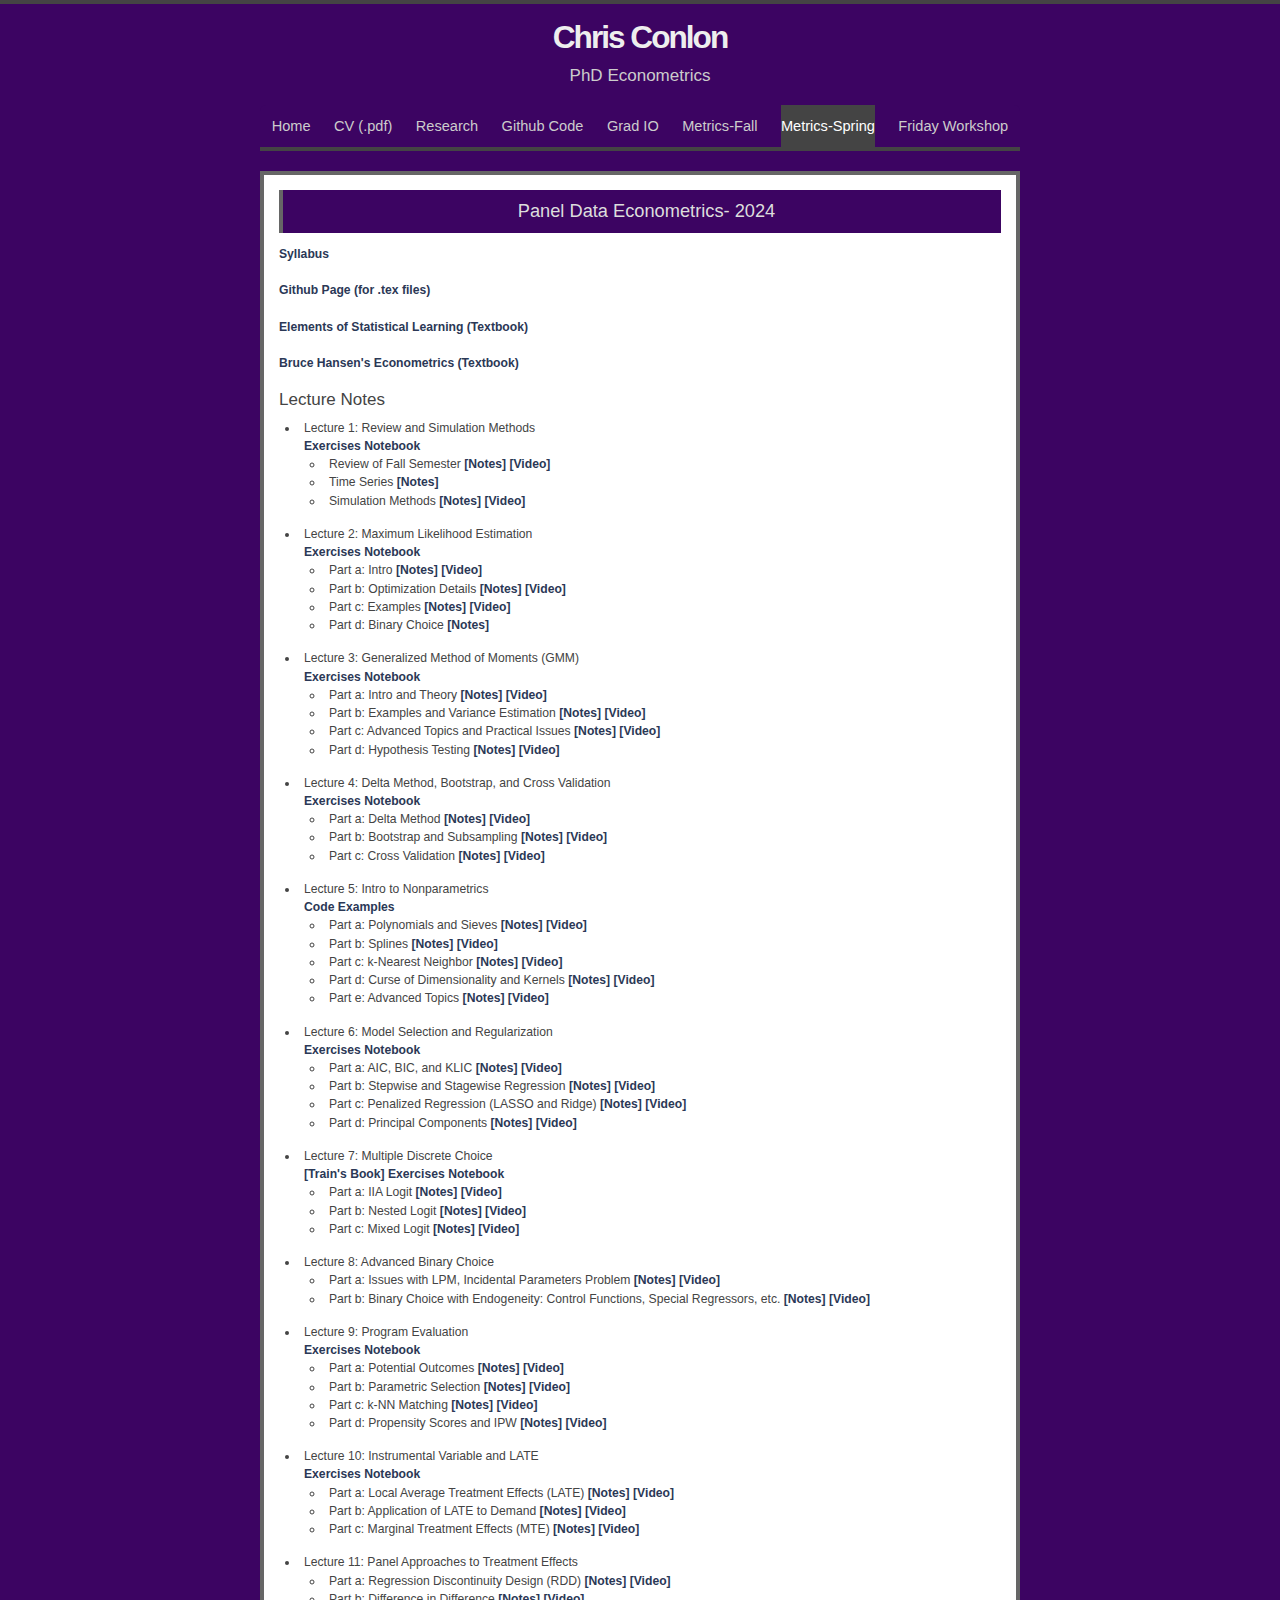
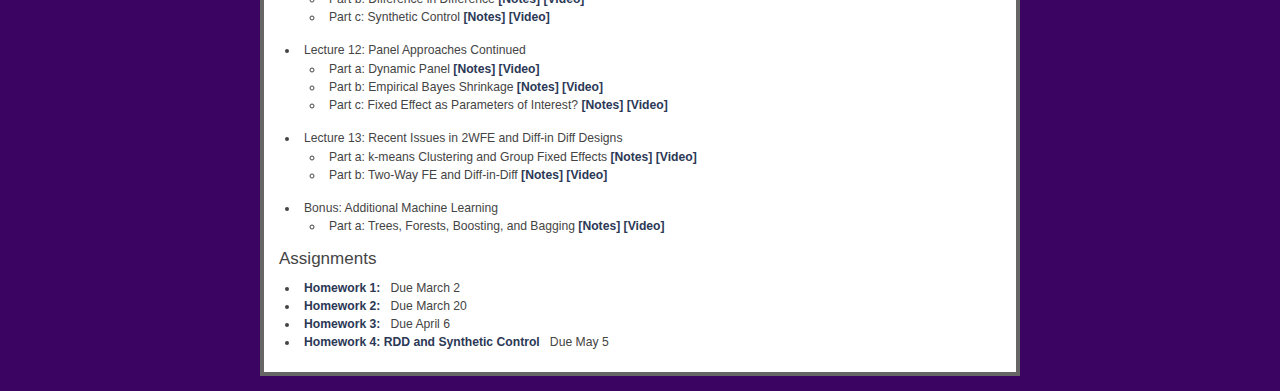
<file: metrics2.html>
<!DOCTYPE html PUBLIC "-//W3C//DTD XHTML 1.0 Strict//EN" "http://www.w3.org/TR/xhtml1/DTD/xhtml1-strict.dtd">
<html xmlns="http://www.w3.org/1999/xhtml" lang="en" xml:lang="en">
<head>
	<meta http-equiv="content-type" content="text/html; charset=utf-8" />
	<meta name="description" content="Your description goes here" />
	<meta name="keywords" content="your,keywords,goes,here" />
	<meta name="author" content="Your Name" />
	<link rel="stylesheet" type="text/css" href="daleri-single.css" title="Daleri Single" media="screen,projection" />
	<title>Chris Conlon's Homepage</title>
</head>

<body>
<div id="wrap">
	<h1>Chris Conlon</h1>
    <p class="slogan">PhD Econometrics</p>

	<p class="toptabs">
	<strong class="hide">Main menu:</strong>
	<a class="toptab" href="index.html">Home</a><span class="hide"> | </span>
	<a class="toptab" href="cv.pdf">CV (.pdf)</a><span class="hide"> | </span>
	<a class="toptab" href="research.html">Research</a><span class="hide"> | </span>
	<a class="toptab" href="http://www.github.com/chrisconlon">Github Code</a><span class="hide"> | </span>
	<!--<a class="toptab" href="links.html">Links</a><span class="hide"> | </span> -->
	<a class="toptab" href="gradio.html">Grad IO</a><span class="hide"> | </span>
	<a class="toptab" href="metrics.html">Metrics-Fall</a><span class="hide"> | </span>
	<a class="toptab active" href="metrics2.html">Metrics-Spring</a><span class="hide"> | </span>
	<a class="toptab" href="workshop.html">Friday Workshop</a><span class="hide"> | </span>
	</p>

	<div id="maincontent">
<h2 >Panel Data Econometrics- 2024</h2>
	<a href="https://github.com/chrisconlon/applied_metrics/blob/master/syllabus-2024.pdf">Syllabus</a><br><br>
	<a href="https://github.com/chrisconlon/applied_metrics">Github Page (for .tex files)</a><br><br>
	<a href="https://web.stanford.edu/~hastie/ElemStatLearn/"> Elements of Statistical Learning (Textbook)</a><br><br>
	<a href="https://www.ssc.wisc.edu/~bhansen/econometrics/"> Bruce Hansen's Econometrics (Textbook)</a><br><br>

 	<h3> Lecture Notes</h3>
 	<ul>
		<li> Lecture 1: Review and Simulation Methods <BR>
			<a href="https://github.com/chrisconlon/applied_metrics/blob/master/Lecture%201-%20Intro%20and%20Simulation%20Methods/exercises_1.Rmd">Exercises Notebook</a>
				<ul>
					<li>Review of Fall Semester <a href="https://github.com/chrisconlon/applied_metrics/blob/master/Lecture%201-%20Intro%20and%20Simulation%20Methods/lecture1a_review.pdf">
					[Notes]</a> 
					<a href="https://youtu.be/VvOtLnFwr6Q">[Video]</a> </li>
					</li>

					<li>Time Series <a href="https://github.com/chrisconlon/applied_metrics/blob/master/Lecture%201-%20Time%20Series/lecture1_time_series.pdf">
					[Notes]</a> 

					<li>Simulation Methods <a href="https://github.com/chrisconlon/applied_metrics/blob/master/Lecture%201-%20Intro%20and%20Simulation%20Methods/lecture1b_simulation.pdf">
					[Notes]</a> 
					<a href="https://youtu.be/Vjz1tN7GpwI">[Video]</a> </li>
					</li>
				</ul>
		</li>

		<li> Lecture 2: Maximum Likelihood Estimation <BR>
			<a href="https://github.com/chrisconlon/applied_metrics/blob/master/Lecture%202-%20Extremum%20Estimators%20Part%20I/exercises_2.Rmd">Exercises Notebook</a>
				<ul>
					<li>Part a: Intro <a href="https://github.com/chrisconlon/applied_metrics/blob/master/Lecture%202-%20Extremum%20Estimators%20Part%20I/lecture2_mle_intro.pdf">
					[Notes]</a> 
					<a href="https://youtu.be/_JaPwifVXfU">[Video]</a> </li>

					<li>Part b: Optimization Details <a href="https://github.com/chrisconlon/applied_metrics/blob/master/Lecture%202-%20Extremum%20Estimators%20Part%20I/lecture2_optimization.pdf">
					[Notes]</a> 
					<a href="https://youtu.be/SMvI1aSrJJk">[Video]</a> </li>

					<li>Part c: Examples <a href="https://github.com/chrisconlon/applied_metrics/blob/master/Lecture%202-%20Extremum%20Estimators%20Part%20I/lecture2_mle_example.pdf">
					[Notes]</a> 
					<a href="https://youtu.be/BqedtzlUyY4">[Video]</a> </li>

					<li>Part d: Binary Choice <a href="https://github.com/chrisconlon/applied_metrics/blob/master/Lecture%202-%20Extremum%20Estimators%20Part%20I/lecture2_logit_probit.pdf">
					[Notes]</a> 
					 </li>


				</ul>
		</li>


		<li> Lecture 3: Generalized Method of Moments (GMM) <BR>
			<a href="https://github.com/chrisconlon/applied_metrics/blob/master/Lecture%203-%20Extremum%20Estimators%20Part%20II/exercises_3.Rmd">Exercises Notebook</a>
				<ul>
					<li>Part a: Intro and Theory <a href="https://github.com/chrisconlon/applied_metrics/blob/master/Lecture%203-%20Extremum%20Estimators%20Part%20II/lecture3_gmm_intro.pdf">
					[Notes]</a> 
					<a href="https://youtu.be/f8Xco4lciyw">[Video]</a> </li>

					<li>Part b: Examples and Variance Estimation <a href="https://github.com/chrisconlon/applied_metrics/blob/master/Lecture%203-%20Extremum%20Estimators%20Part%20II/lecture3_gmm_examples.pdf">
					[Notes]</a> 
					<a href="https://youtu.be/tmWioJeP1ts">[Video]</a> </li>

					<li>Part c: Advanced Topics and Practical Issues <a href="https://github.com/chrisconlon/applied_metrics/blob/master/Lecture%203-%20Extremum%20Estimators%20Part%20II/lecture3_gmm_qanda.pdf">
					[Notes]</a> 
					<a href="https://youtu.be/5K-8yy5o_z4">[Video]</a> </li>

					<li>Part d: Hypothesis Testing <a href="https://github.com/chrisconlon/applied_metrics/blob/master/Lecture%203-%20Extremum%20Estimators%20Part%20II/lecture3_gmm_testing.pdf">
					[Notes]</a> 
					<a href="https://youtu.be/BoDRKjV5_IU">[Video]</a> </li>


				</ul>
		</li>


		<li> Lecture 4: Delta Method, Bootstrap, and Cross Validation <BR>
			<a href="https://github.com/chrisconlon/applied_metrics/blob/master/Lecture%204-%20Delta%20Method%20and%20Bootstrap/exercises_4.Rmd">Exercises Notebook</a>
				<ul>
					<li>Part a: Delta Method <a href="https://github.com/chrisconlon/applied_metrics/blob/master/Lecture%204-%20Delta%20Method%20and%20Bootstrap/delta_method.pdf">
					[Notes]</a> 
					<a href="https://youtu.be/yg6Y4REUOgs">[Video]</a> </li>

					<li>Part b: Bootstrap and Subsampling <a href="https://github.com/chrisconlon/applied_metrics/blob/master/Lecture%204-%20Delta%20Method%20and%20Bootstrap/bootstrap.pdf">
					[Notes]</a> 
					<a href="https://youtu.be/2T_QYBtCJ5c">[Video]</a> </li>

					<li>Part c: Cross Validation <a href="https://github.com/chrisconlon/applied_metrics/blob/master/Lecture%204-%20Delta%20Method%20and%20Bootstrap/cross_validation.pdf">
					[Notes]</a> 
					<a href="https://youtu.be/_D9ZWxiT21U">[Video]</a> </li>
				</ul>
		</li>


		<li> Lecture 5: Intro to Nonparametrics <BR>
			<a href="https://github.com/chrisconlon/applied_metrics/blob/master/Lecture%205-%20Intro%20to%20Nonparametrics/semiparam.r">Code Examples</a>
				<ul>
					<li>Part a: Polynomials and Sieves <a href="https://github.com/chrisconlon/applied_metrics/blob/master/Lecture%205-%20Intro%20to%20Nonparametrics/polynomials.pdf">
					[Notes]</a> 
					<a href="https://youtu.be/Sc3IsUJWSdU">[Video]</a> </li>

					<li>Part b: Splines <a href="https://github.com/chrisconlon/applied_metrics/blob/master/Lecture%205-%20Intro%20to%20Nonparametrics/splines.pdf">
					[Notes]</a> 
					<a href="https://youtu.be/ecqjNGy9crc">[Video]</a> </li>

					<li>Part c: k-Nearest Neighbor <a href="https://github.com/chrisconlon/applied_metrics/blob/master/Lecture%205-%20Intro%20to%20Nonparametrics/knn.pdf">
					[Notes]</a> 
					<a href="https://youtu.be/Sq_OceSQa4U">[Video]</a> </li>

					<li>Part d: Curse of Dimensionality and Kernels <a href="https://github.com/chrisconlon/applied_metrics/blob/master/Lecture%205-%20Intro%20to%20Nonparametrics/kernels.pdf">
					[Notes]</a> 
					<a href="https://youtu.be/1N5kMnMtZa4">[Video]</a> </li>

					<li>Part e: Advanced Topics <a href="https://github.com/chrisconlon/applied_metrics/blob/master/Lecture%205-%20Intro%20to%20Nonparametrics/advanced.pdf">
					[Notes]</a> 
					<a href="https://youtu.be/UxpNdxtKOXw">[Video]</a> </li>
					
				</ul>
		</li>

		<li> Lecture 6: Model Selection and Regularization <BR>
			<a href="https://github.com/chrisconlon/applied_metrics/blob/master/Lecture%206-%20Model%20Selection%20and%20ML%20/model_selection.R">Exercises Notebook</a>
				<ul>
					<li>Part a: AIC, BIC, and KLIC <a href="https://github.com/chrisconlon/applied_metrics/blob/master/Lecture%206-%20Model%20Selection%20and%20ML%20/aic_bic.pdf">
					[Notes]</a> 
					<a href="https://youtu.be/1TOqxiSqUwo">[Video]</a> </li>

					<li>Part b: Stepwise and Stagewise Regression  <a href="https://github.com/chrisconlon/applied_metrics/blob/master/Lecture%206-%20Model%20Selection%20and%20ML%20/stepwise.pdf">
					[Notes]</a> 
					<a href="https://youtu.be/dMzze97hXDI">[Video]</a> </li>

					<li>Part c: Penalized Regression (LASSO and Ridge) <a href="https://github.com/chrisconlon/applied_metrics/blob/master/Lecture%206-%20Model%20Selection%20and%20ML%20/penalized_regression.pdf">
					[Notes]</a> 
					<a href="https://youtu.be/sILS4O19JjI">[Video]</a> </li>

					<li>Part d: Principal Components <a href="https://github.com/chrisconlon/applied_metrics/blob/master/Lecture%206-%20Model%20Selection%20and%20ML%20/pca.pdf">
					[Notes]</a> 
					<a href="https://youtu.be/84CtFziaUow">[Video]</a> </li>
				</ul>
		</li>


			<li> Lecture 7: Multiple Discrete Choice<BR>
				<a href="https://eml.berkeley.edu/books/choice2.html">[Train's Book]</a>
				<a href="https://github.com/chrisconlon/applied_metrics/blob/master/Lecture%205-%20Intro%20to%20Nonparametrics/semiparam.r"> Exercises Notebook </a>
				<ul>
				<li>Part a: IIA Logit 
					<a href="https://github.com/chrisconlon/applied_metrics/raw/master/Lecture%2015-Discrete%20Chocie/a_discrete_choice.pdf">[Notes]</a>
					<a href="https://youtu.be/rE5sVjJgqmg">[Video]</a> 
				</li>
				<li>Part b: Nested Logit
					<a href="https://github.com/chrisconlon/applied_metrics/raw/master/Lecture%2015-Discrete%20Chocie/b_nested_logit.pdf">[Notes]</a>
					<a href="https://youtu.be/OHG9WBn2Ozw">[Video]</a> 
				</li>
				<li>Part c: Mixed Logit
					<a href="https://github.com/chrisconlon/applied_metrics/blob/master/Lecture%2015-Discrete%20Chocie/c_mixed_logit.pdf">[Notes]</a> 
					<a href="https://youtu.be/dbiyMf4s2CM">[Video]</a> 
				</li>
				</ul>
			</li>

			<li> Lecture 8: Advanced Binary Choice<BR>
				<ul>
				<li>Part a: Issues with LPM, Incidental Parameters Problem 
					<a href="https://github.com/chrisconlon/applied_metrics/blob/master/Lecture%2011-%20Discrete%20Choice/advanced-binary-choice.pdf">[Notes]</a>
					<a href="https://www.youtube.com/watch?v=CpG0s0ol9Ls">[Video]</a> 
				</li>
				<li>Part b: Binary Choice with Endogeneity: Control Functions, Special Regressors, etc.
					<a href="https://github.com/chrisconlon/applied_metrics/blob/master/Lecture%2011-%20Discrete%20Choice/advanced-binary-choice2.pdf">[Notes]</a>
					<a href="https://www.youtube.com/watch?v=U0q2TpK8sYQ">[Video]</a> 
				</li>
				</ul>
			</li>


			<li> Lecture 9: Program Evaluation<BR>
				<a href="https://github.com/chrisconlon/applied_metrics/blob/master/Lecture%208-%20Matching/exercises.Rmd"> Exercises Notebook </a>
				<ul>
				<li>Part a: Potential Outcomes 
					<a href="https://github.com/chrisconlon/applied_metrics/blob/master/Lecture%207-%20Program%20Evaluation%20and%20Selection/1_prog_eval.pdf">[Notes]</a>
					<a href="https://youtu.be/YPyHbXySC64">[Video]</a> 
				</li>
				<li>Part b: Parametric Selection
					<a href="https://github.com/chrisconlon/applied_metrics/blob/master/Lecture%207-%20Program%20Evaluation%20and%20Selection/2_param_selection.pdf">[Notes]</a>
					<a href="https://youtu.be/Q8cJ8br8YAM">[Video]</a> 
				</li>
					<li>Part c: k-NN Matching
					<a href="https://github.com/chrisconlon/applied_metrics/blob/master/Lecture%208-%20Matching/2_matching_knn.pdf">[Notes]</a>
					<a href="https://youtu.be/wbZa7VZhDlk">[Video]</a> 
				</li>
				<li>Part d: Propensity Scores and IPW
					<a href="https://github.com/chrisconlon/applied_metrics/blob/master/Lecture%208-%20Matching/2_matching_pscore.pdf">[Notes]</a>
					<a href="https://youtu.be/iCuEu2cGeqs">[Video]</a> 
				</li>	
				</ul>

				
			</li>

			<li> Lecture 10: Instrumental Variable and LATE<BR>
				<a href="https://github.com/chrisconlon/applied_metrics/blob/master/Lecture%208-%20Matching/exercises.Rmd"> Exercises Notebook </a>
				<ul>
				<li>Part a: Local Average Treatment Effects (LATE) 
					<a href="https://github.com/chrisconlon/applied_metrics/blob/master/Lecture%209-%20LATE/a_iv_late.pdf">[Notes]</a>
					<a href="https://youtu.be/_ckvHfsjMdk">[Video]</a> 
				</li>
				<li>Part b: Application of LATE to Demand
					<a href="https://github.com/chrisconlon/applied_metrics/blob/master/Lecture%209-%20LATE/b_late_diversion.pdf">[Notes]</a>
					<a href="https://youtu.be/s1CPjK8xEOs">[Video]</a> 
				</li>
					<li>Part c: Marginal Treatment Effects (MTE)
					<a href="https://github.com/chrisconlon/applied_metrics/blob/master/Lecture%209-%20LATE/c_marginal_treatment_effects.pdf">[Notes]</a>
					<a href="https://youtu.be/ql49c-WAjew">[Video]</a> 
				</li>
				</ul>

				
			</li>

			<li> Lecture 11: Panel Approaches to Treatment Effects<BR>
				<ul>
				<li>Part a: Regression Discontinuity Design (RDD)
					<a href="https://github.com/chrisconlon/applied_metrics/blob/master/Lecture%2010-Panel%20Designs/a_regression_discontinuity.pdf">[Notes]</a>
					<a href="https://www.youtube.com/watch?v=5tLcWzBA1b4">[Video]</a> 
				</li>

				<li>Part b: Difference in Difference
					<a href="https://github.com/chrisconlon/applied_metrics/blob/master/Lecture%2010-Panel%20Designs/b_diff_in_diff.pdf">[Notes]</a>
					<a href="https://www.youtube.com/watch?v=6s0nipwiPKY">[Video]</a> 
				</li>

				<li>Part c: Synthetic Control
					<a href="https://github.com/chrisconlon/applied_metrics/blob/master/Lecture%2010-Panel%20Designs/c_synthetic_control.pdf">[Notes]</a>
					<a href="https://www.youtube.com/watch?v=Kezy-CwP7nU">[Video]</a> 
				</li>
				</ul>
			</li>


			<li> Lecture 12: Panel Approaches Continued<BR>
				<ul>
				<li>Part a: Dynamic Panel
					<a href="https://github.com/chrisconlon/applied_metrics/blob/master/Lecture%2013-%20Advanced%20Panel%20Data/dynamic_panel.pdf">[Notes]</a>
					<a href="https://www.youtube.com/watch?v=3pgJjpv18QY">[Video]</a> 
				</li>

				<li>Part b: Empirical Bayes Shrinkage
					<a href="https://github.com/chrisconlon/applied_metrics/blob/master/Lecture%2013-%20Advanced%20Panel%20Data/shrinkage.pdf">[Notes]</a>
					<a href="https://youtu.be/6pZA-AOkbA8">[Video]</a> 
				</li>

				<li>Part c: Fixed Effect as Parameters of Interest?
					<a href="https://github.com/chrisconlon/applied_metrics/blob/master/Lecture%2013-%20Advanced%20Panel%20Data/causal_fe.pdf">[Notes]</a>
					<a href="https://youtu.be/h5DkynAgwEM">[Video]</a> 
				</li>


				</ul>
			</li>

			<li> Lecture 13: Recent Issues in 2WFE and Diff-in Diff Designs<BR>
				<ul>
				<li>Part a: k-means Clustering and Group Fixed Effects
					<a href="https://github.com/chrisconlon/applied_metrics/blob/master/Lecture%2012-%20ML%20and%20Econometrics/clustering.pdf">[Notes]</a>
					<a href="https://youtu.be/KaF-2yeL17A">[Video]</a> 
				</li>
				<li>Part b: Two-Way FE and Diff-in-Diff
					<a href="https://github.com/chrisconlon/applied_metrics/blob/master/Lecture%2013-%20Advanced%20Panel%20Data/twfe_did.pdf">[Notes]</a>
					<a href="https://youtu.be/U_LRMmBtIe0">[Video]</a> 
				</li>
				</ul>
			</li>


			<li> Bonus: Additional Machine Learning<BR>
				<ul>
				<li>Part a: Trees, Forests, Boosting, and Bagging
					<a href="https://github.com/chrisconlon/applied_metrics/blob/master/Lecture%2012-%20ML%20and%20Econometrics/trees.pdf">[Notes]</a>
					<a href="https://youtu.be/kxH_q1YH87M">[Video]</a> 
				</li>
				</ul>
			</li>

	</ul>

   
    <h3> Assignments</h3>
     	<ul>
			<li><a href="https://github.com/chrisconlon/applied_metrics/blob/master/HW-MLE%20and%20GMM/income_pset.pdf">Homework 1: </a> &nbsp Due March 2</li>
			<li><a href="https://github.com/chrisconlon/applied_metrics/blob/master/HW-Nonparametrics-Auctions/problemset2.pdf">Homework 2: </a> &nbsp Due March 20</li>

			<li><a href="https://github.com/chrisconlon/applied_metrics/blob/master/HW-logit/hw_logit.pdf">Homework 3: </a> &nbsp Due April 6</li>

			<li><a href="https://github.com/chrisconlon/applied_metrics/tree/master/HW-More%20Panel">Homework 4: RDD and Synthetic Control </a> &nbsp Due May 5</li>
        </ul>
	

 </div>
</div>
</body>
</html>
</file>
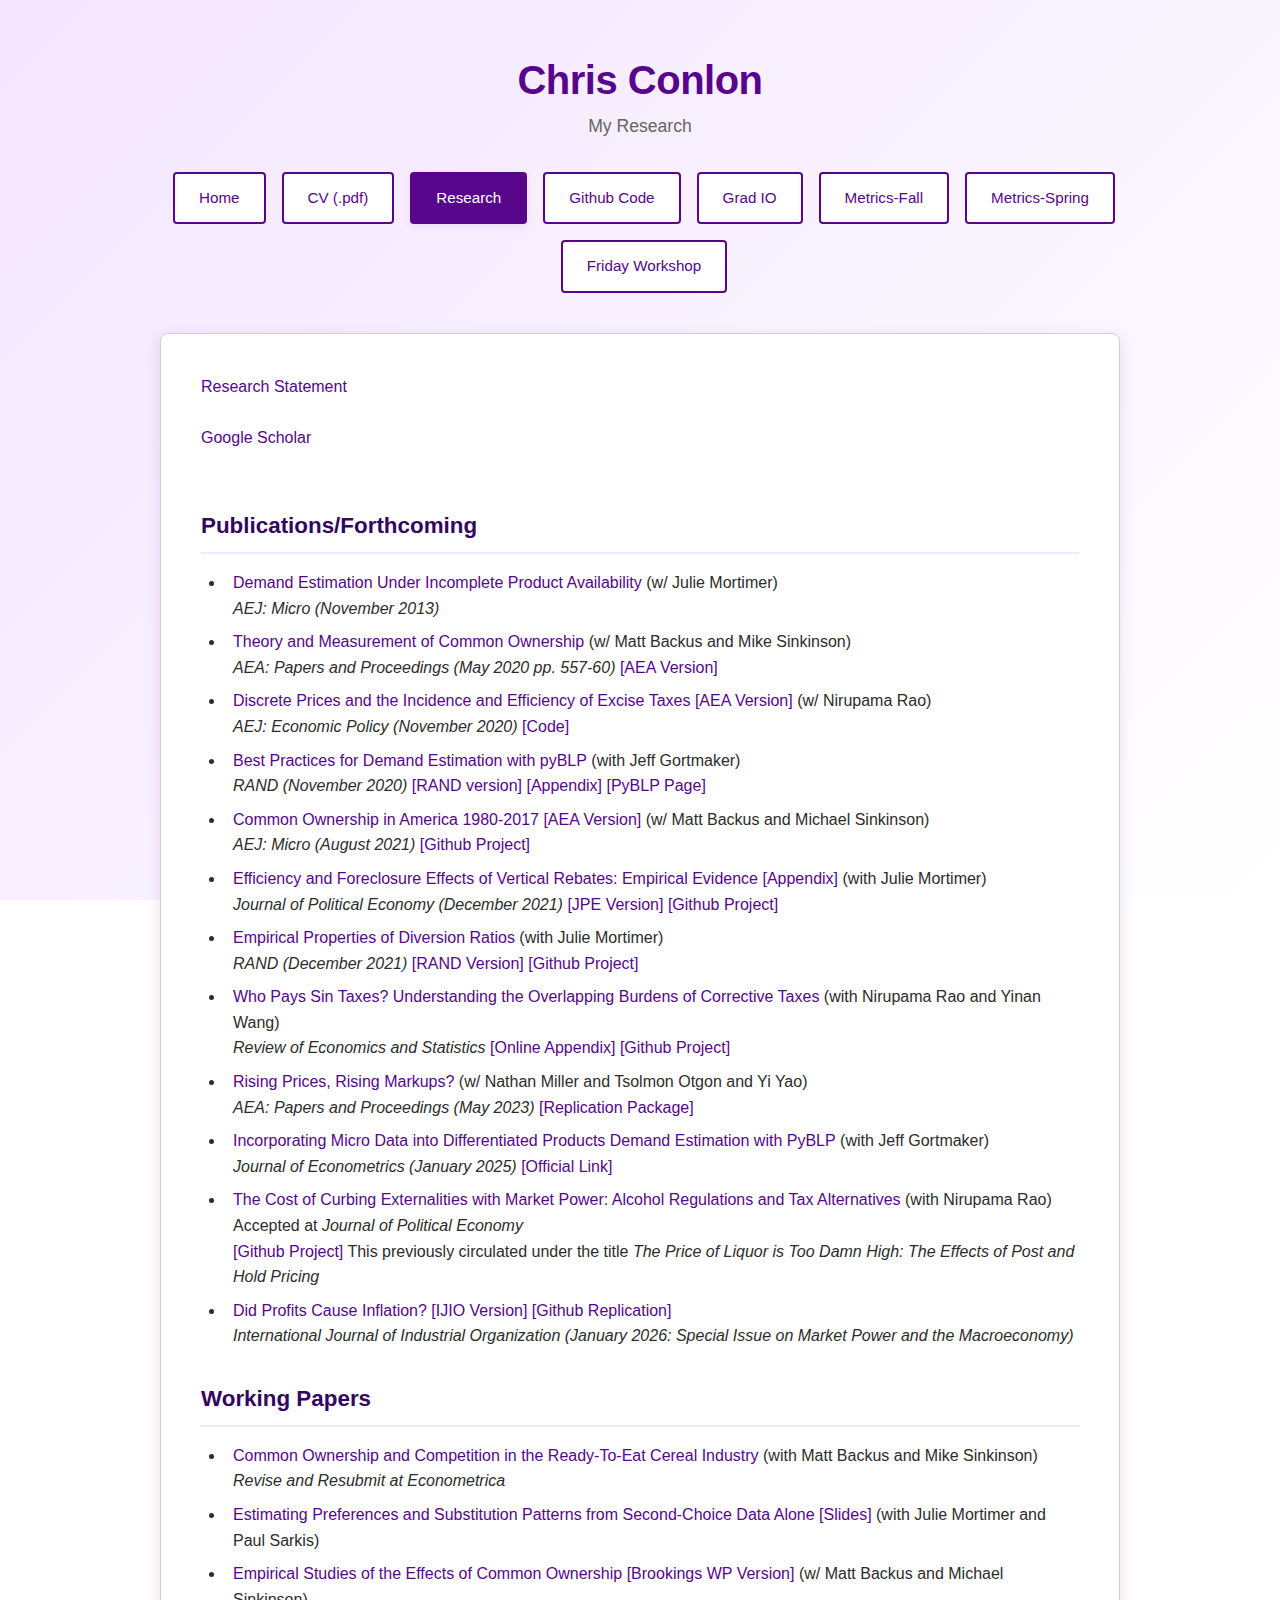
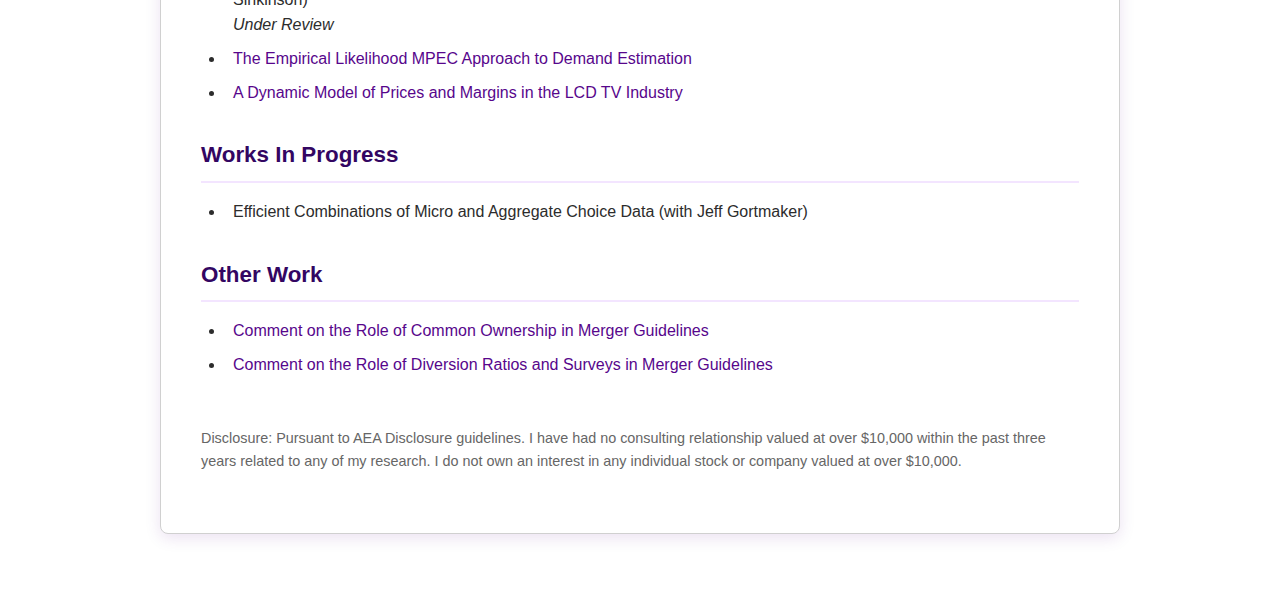
<file: research.html>
<!DOCTYPE html>
<html lang="en">
<head>
	<meta charset="utf-8">
	<meta name="viewport" content="width=device-width, initial-scale=1.0">
	<meta name="description" content="Research publications and working papers by Chris Conlon">
	<meta name="keywords" content="industrial organization, econometrics, research, economics">
	<meta name="author" content="Chris Conlon">
	<link rel="stylesheet" type="text/css" href="nyu-violet-2026.css" media="screen,projection">
	<title>Research - Chris Conlon</title>
	<script type="text/javascript" src="switchcontent.js"></script>
</head>

<body>
<div id="wrap">
	<h1>Chris Conlon</h1>
    <p class="slogan">My Research</p>

<ul class="toptabs">
  <li><a href="index.html">Home</a></li>
  <li><a href="cv.pdf">CV (.pdf)</a></li>
  <li><a class="active" href="research.html">Research</a></li>
  <li><a href="http://www.github.com/chrisconlon">Github Code</a></li>
  <li><a href="gradio.html">Grad IO</a></li>
  <li><a href="metrics.html">Metrics-Fall</a></li>
  <li><a href="metrics2.html">Metrics-Spring</a></li>
  <li><a href="workshop.html">Friday Workshop</a></li>
</ul>

	<div id="maincontent">
	<a href="./site/research_statement.pdf">Research Statement</a><br><br>
	<a href="https://scholar.google.com/citations?user=chkdHcgAAAAJ&hl=en">Google Scholar</a><br><br>

		<h3>Publications/Forthcoming</h3>
		<ul>
		<li><a href="https://www.aeaweb.org/articles?id=10.1257/mic.5.4.1"> 
		Demand Estimation Under Incomplete Product Availability</a> (w/ Julie Mortimer)<br>
		 	<em>AEJ: Micro (November 2013)</em></li> 

		<li><a href="./site/theory_and_measurement.pdf">Theory and Measurement of Common Ownership</a>
		 (w/ Matt Backus and Mike Sinkinson)<br>
			<em>AEA: Papers and Proceedings (May 2020 pp. 557-60)</em>
		<a href="https://www.aeaweb.org/articles?id=10.1257/pandp.20201025">[AEA Version]</a>
		</li>

		<li><a href="./site/pass_thru.pdf">Discrete Prices and the Incidence and Efficiency of Excise Taxes</a>
			<a href="https://www.aeaweb.org/articles?id=10.1257/pol.20160391">[AEA Version]</a>
			(w/ Nirupama Rao)<br>
			<em>AEJ: Economic Policy (November 2020)</em>
			<a href="https://www.openicpsr.org/openicpsr/project/117326/version/V1/view">[Code]</a>
		</li>

		<li><a href="./site/pyblp.pdf">Best Practices for Demand Estimation with pyBLP</a> (with Jeff Gortmaker)<br>
 		<em>RAND (November 2020)</em> 
 			<a href="https://onlinelibrary.wiley.com/doi/10.1111/1756-2171.12352">[RAND version]</a> 
			<a href="./site/pyblp_appendix.pdf">[Appendix]</a>
			<a href="https://github.com/jeffgortmaker/pyblp">[PyBLP Page]</a>
		</li>

 		<li><a href="./site/common_owner.pdf">Common Ownership in America 1980-2017</a>
 			<a href="https://www.aeaweb.org/articles?id=10.1257/mic.20190389&">[AEA Version]</a> 
 			(w/ Matt Backus and Michael Sinkinson)<br>
 			<em>AEJ: Micro (August 2021)</em>
 			<a href="https://github.com/chrisconlon/CommonOwnerReplication">[Github Project]</a>
 		</li>

		<li><a href="./site/aud.pdf">Efficiency and Foreclosure Effects of Vertical Rebates: Empirical Evidence</a>
			<a href="./site/aud_appendix.pdf">[Appendix]</a>
			(with Julie Mortimer)<br>
			<em>Journal of Political Economy (December 2021)</em>
			<a href="https://doi.org/10.1086/716563">[JPE Version]</a>
			<a href="https://github.com/chrisconlon/rebates_replication">[Github Project]</a>
		</li>

		<li><a href="./site/diversion.pdf">Empirical Properties of Diversion Ratios</a> (with Julie Mortimer)<br>
			<em>RAND (December 2021)</em>
			<a href="http://doi.org/10.1111/1756-2171.12388">[RAND Version]</a>
			<a href="https://github.com/chrisconlon/DiversionReplication">[Github Project]</a>
		</li>

 		<li><a href="./site/sin_tax.pdf">Who Pays Sin Taxes? Understanding the Overlapping Burdens of Corrective Taxes</a> (with Nirupama Rao and Yinan Wang)<br>
		<em>Review of Economics and Statistics</em>
		<a href="./site/sin_tax_appendix.pdf">[Online Appendix]</a>
		<a href="https://github.com/chrisconlon/sin_taxes">[Github Project]</a>
 		</li>

		<li><a href="./site/markups_pnp.pdf">Rising Prices, Rising Markups?</a>
		 (w/ Nathan Miller and Tsolmon Otgon and Yi Yao)<br>
			<em>AEA: Papers and Proceedings (May 2023)</em>
		<a href="https://www.openicpsr.org/openicpsr/project/189826/version/V1/view">[Replication Package]</a>
		</li>

		<li><a href="./site/micro_pyblp.pdf">Incorporating Micro Data into Differentiated Products Demand Estimation with PyBLP</a> (with Jeff Gortmaker)<br>
		<em>Journal of Econometrics (January 2025)</em>
		<a href="https://www.sciencedirect.com/science/article/pii/S030440762400277X">[Official Link]</a>
		</li>

 		<li><a href="./site/liquor.pdf">The Cost of Curbing Externalities with Market Power: Alcohol Regulations and Tax Alternatives</a> (with Nirupama Rao)<br>
 		Accepted at <em>Journal of Political Economy</em><br>
		<a href="https://github.com/chrisconlon/Liquor_Replication_JPE">[Github Project]</a>
		
 		

		This previously circulated under the title <em>The Price of Liquor is Too Damn High: The Effects of Post and Hold Pricing</em>
		</li>

 		<li><a href="./site/ProfitsInflation.pdf">Did Profits Cause Inflation?</a>
 		<a href="https://www.sciencedirect.com/science/article/abs/pii/S016771872600010X">[IJIO Version]</a>
 		<a href="https://github.com/chrisconlon/ProfitsInflation/">[Github Replication]</a><br>
 		<em>International Journal of Industrial Organization (January 2026: Special Issue on Market Power and the Macroeconomy)</em>
		</li>
		</ul>

		<h3>Working Papers</h3>
		<ul>
		<li><a href="./site/bcs_cereal.pdf">Common Ownership and Competition in the Ready-To-Eat Cereal Industry</a> (with Matt Backus and Mike Sinkinson)<br>
		<em>Revise and Resubmit at Econometrica</em>
		</li>

		<li><a href="./site/semiparametric_paper.pdf">Estimating Preferences and Substitution Patterns from Second-Choice Data Alone</a>
			<a href="./site/semiparametric_slides.pdf">[Slides]</a> (with Julie Mortimer and Paul Sarkis)
		</li>

		<li><a href="https://www.dropbox.com/s/cielt8q3uh5vkwe/BCS_ESECO.pdf?dl=0">Empirical Studies of the Effects of Common Ownership</a> <a href="https://www.brookings.edu/wp-content/uploads/2019/02/ES_20190205_Common-Ownership.pdf">[Brookings WP Version]</a> (w/ Matt Backus and Michael Sinkinson)<br>
			<em>Under Review</em>
		 </li>

		<li><a href="./site/elmpecblp.pdf">The Empirical Likelihood MPEC Approach to Demand Estimation</a></li>

		<li><a href="./site/conlonjmp.pdf">A Dynamic Model of Prices and Margins in the LCD TV Industry</a></li>
		</ul>

		<h3>Works In Progress</h3>
		<ul>
		<li>Efficient Combinations of Micro and Aggregate Choice Data (with Jeff Gortmaker)</li>
		</ul>

		<h3>Other Work</h3>
		<ul>
		<li><a href="./site/common_owner_comment_cconlon.pdf">Comment on the Role of Common Ownership in Merger Guidelines</a></li>
		<li><a href="./site/diversion_comment_cconlon_jmortimer.pdf">Comment on the Role of Diversion Ratios and Surveys in Merger Guidelines</a></li>
		</ul>

		<br>
		<p style="font-size: 0.9em; color: #666;">Disclosure: Pursuant to AEA Disclosure guidelines. I have had no consulting relationship valued at over $10,000 within the past three years related to any of my research. I do not own an interest in any individual stock or company valued at over $10,000.</p>
    </div>
</div>
</body>
</html>
</file>
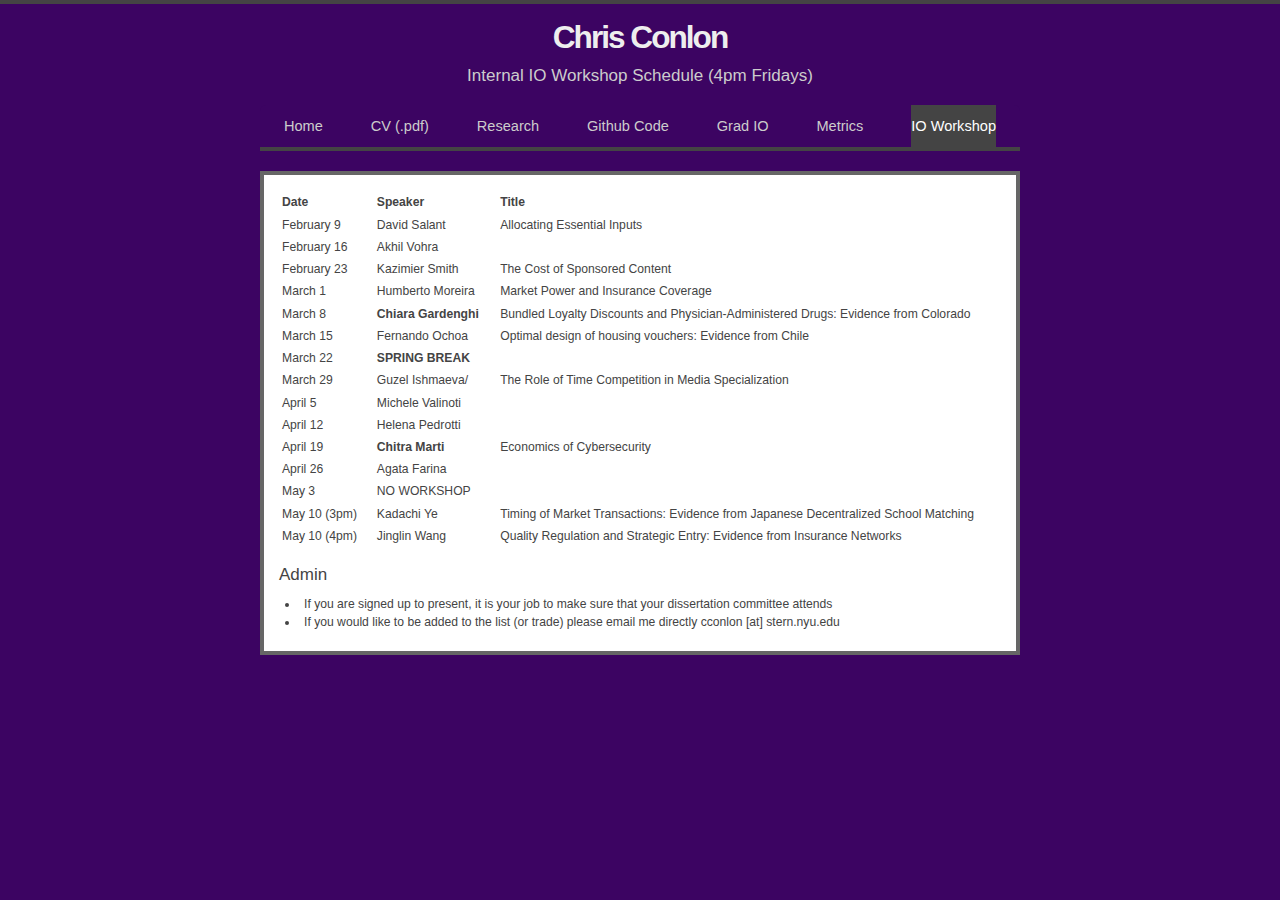
<file: spring_2023.html>
<!DOCTYPE html PUBLIC "-//W3C//DTD XHTML 1.0 Strict//EN" "http://www.w3.org/TR/xhtml1/DTD/xhtml1-strict.dtd">
<html xmlns="http://www.w3.org/1999/xhtml" lang="en" xml:lang="en">
<head>
	<meta http-equiv="content-type" content="text/html; charset=utf-8" />
	<meta name="description" content="Your description goes here" />
	<meta name="keywords" content="your,keywords,goes,here" />
	<meta name="author" content="Your Name" />
	<link rel="stylesheet" type="text/css" href="daleri-single.css" title="Daleri Single" media="screen,projection" />
	<title>Chris Conlon's Homepage</title>
</head>

<body>
<div id="wrap">
	<h1>Chris Conlon</h1>
    <p class="slogan">Internal IO Workshop Schedule (4pm Fridays)</p>

	<p class="toptabs">
	<strong class="hide">Main menu:</strong>
	<a class="toptab" href="index.html">Home</a><span class="hide"> | </span>
	<a class="toptab" href="cv.pdf">CV (.pdf)</a><span class="hide"> | </span>
	<a class="toptab" href="research.html">Research</a><span class="hide"> | </span>
	<a class="toptab" href="http://www.github.com/chrisconlon">Github Code</a><span class="hide"> | </span>
	<!--<a class="toptab active" href="links.html">Links</a><span class="hide"> | </span>-->
	<a class="toptab" href="gradio.html">Grad IO</a><span class="hide"> | </span>
	<a class="toptab" href="metrics.html">Metrics</a><span class="hide"> | </span>
	<a class="toptab active" href="workshop.html">IO Workshop</a><span class="hide"> | </span>

	</p>

	<div id="maincontent">
    
	<table style="width:100%">
  <tr>
    <th style="width:13%">Date</th>
    <th style="width:17%">Speaker</th> 
    <th>Title</th>
  </tr>
  <tr>
    <td>February 9</td>
    <td>David Salant</td> 
    <td>Allocating Essential Inputs</td>
  </tr>
  <tr>
    <td>February 16</td>
    <td>Akhil Vohra</td> 
    <td></td>
  </tr>
  <tr>
    <td>February 23</td>
    <td>Kazimier Smith</td> 
    <td>The Cost of Sponsored Content</td>
  </tr>
  <tr>
    <td>March 1</td>
    <td>Humberto Moreira</td> 
    <td>Market Power and Insurance Coverage</td>
  </tr>
  <tr>
    <td>March 8</td>
    <td><b>Chiara Gardenghi</b></td> 
    <td>Bundled Loyalty Discounts and Physician-Administered Drugs: Evidence from Colorado</td>
  </tr>

  <tr>
    <td>March 15</td>
    <td>Fernando Ochoa</td> 
    <td>Optimal design of housing vouchers: Evidence from Chile</td>
  </tr>
  <tr>
    <td>March 22</td>
    <td><b>SPRING BREAK</b></td> 
    <td></td>
  </tr>

  <tr>
    <td>March 29</td>
    <td>Guzel Ishmaeva/</td> 
    <td>The Role of Time Competition in Media Specialization</td>
  </tr>

  <tr>
    <td>April 5</td>
    <td>Michele Valinoti</td> 
    <td></td>
  </tr>

  <tr>
    <td>April 12</td>
    <td>Helena Pedrotti</td> 
    <td></td>
  </tr>

  <tr>
    <td>April 19</td>
    <td><b>Chitra Marti</b></td> 
    <td>Economics of Cybersecurity</td>
  </tr>


  <tr>
    <td>April 26</td>
    <td>Agata Farina</td> 
    <td></td>
  </tr>

    <tr>
    <td>May 3 </td>
    <td>NO WORKSHOP </td> 
    <td></td>
  </tr>


    <tr>
    <td>May 10 (3pm)</td>
    <td>Kadachi Ye </td> 
    <td>Timing of Market Transactions: Evidence from Japanese Decentralized School Matching</td>
  </tr>

    <tr>
    <td>May 10 (4pm)</td>
    <td>Jinglin Wang </td> 
    <td>Quality Regulation and Strategic Entry: Evidence from Insurance Networks</td>
  </tr>


</table>



<BR>
    <h3 >Admin</h3>
 	<ul>
			<li> If you are signed up to present, it is your job to make sure that your dissertation committee attends </li>
			<li> If you would like to be added to the list (or trade) please email me directly cconlon [at] stern.nyu.edu </li>

       </ul>

    </div>
        <!--#include virtual="footer.shtml" -->
</div>
</body>
</html>
</file>
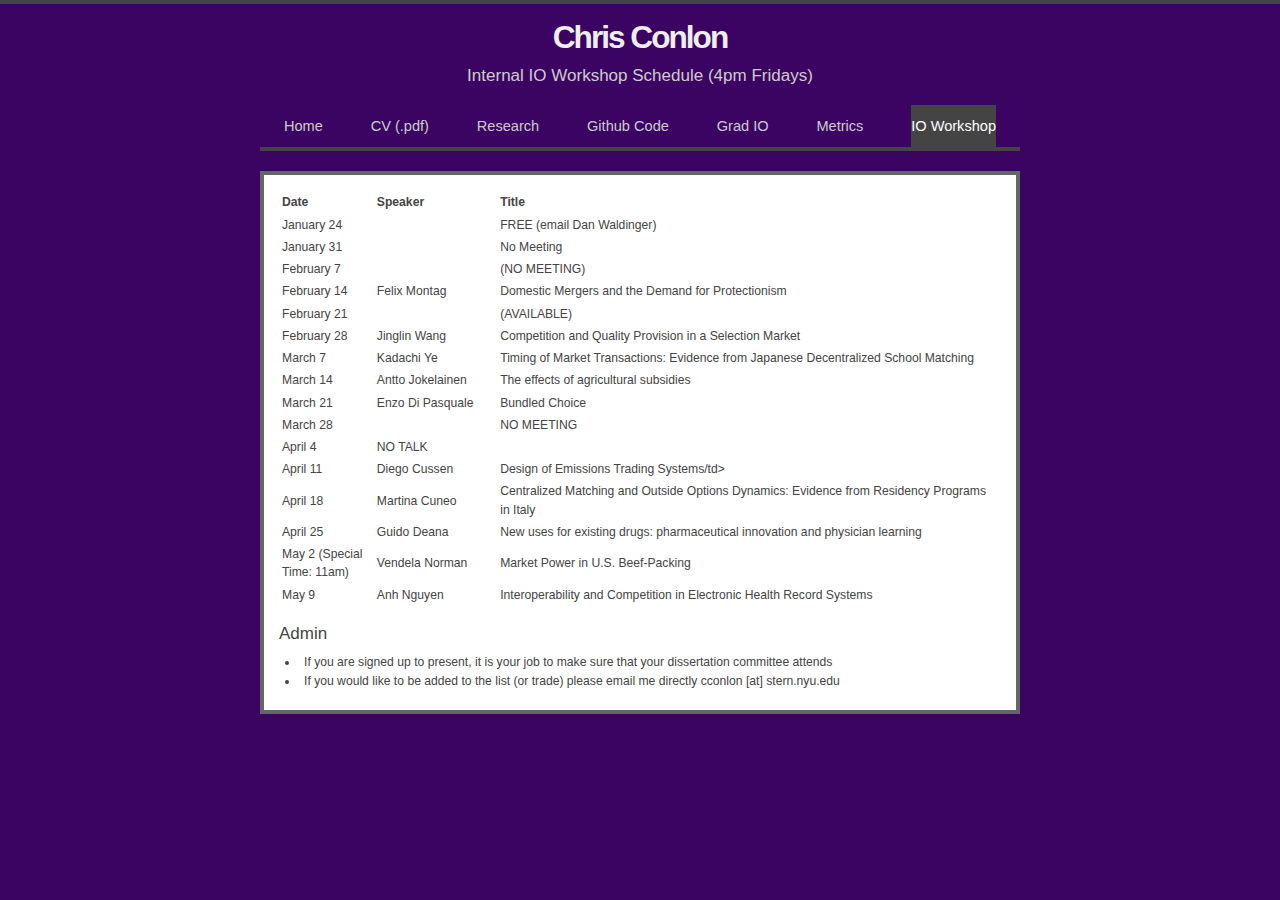
<file: spring_2025.html>
<!DOCTYPE html PUBLIC "-//W3C//DTD XHTML 1.0 Strict//EN" "http://www.w3.org/TR/xhtml1/DTD/xhtml1-strict.dtd">
<html xmlns="http://www.w3.org/1999/xhtml" lang="en" xml:lang="en">
<head>
	<meta http-equiv="content-type" content="text/html; charset=utf-8" />
	<meta name="description" content="Your description goes here" />
	<meta name="keywords" content="your,keywords,goes,here" />
	<meta name="author" content="Your Name" />
	<link rel="stylesheet" type="text/css" href="daleri-single.css" title="Daleri Single" media="screen,projection" />
	<title>Chris Conlon's Homepage</title>
</head>

<body>
<div id="wrap">
	<h1>Chris Conlon</h1>
    <p class="slogan">Internal IO Workshop Schedule (4pm Fridays)</p>

	<p class="toptabs">
	<strong class="hide">Main menu:</strong>
	<a class="toptab" href="index.html">Home</a><span class="hide"> | </span>
	<a class="toptab" href="cv.pdf">CV (.pdf)</a><span class="hide"> | </span>
	<a class="toptab" href="research.html">Research</a><span class="hide"> | </span>
	<a class="toptab" href="http://www.github.com/chrisconlon">Github Code</a><span class="hide"> | </span>
	<!--<a class="toptab active" href="links.html">Links</a><span class="hide"> | </span>-->
	<a class="toptab" href="gradio.html">Grad IO</a><span class="hide"> | </span>
	<a class="toptab" href="metrics.html">Metrics</a><span class="hide"> | </span>
	<a class="toptab active" href="workshop.html">IO Workshop</a><span class="hide"> | </span>

	</p>

	<div id="maincontent">
    
	<table style="width:100%">
  <tr>
    <th style="width:13%">Date</th>
    <th style="width:17%">Speaker</th> 
    <th>Title</th>
  </tr>
  <tr>
    <td>January 24</td>
    <td></td>
    <td>FREE (email Dan Waldinger)</td> 
  </tr>
  <tr>
    <td>January 31</td>
    <td></td>
    <td>No Meeting</td> 
  </tr>
  <tr>
    <td>February 7</td>
    <td></td> 
    <td>(NO MEETING)</td>
  </tr>
  <tr>
    <td>February 14</td>
    <td>Felix Montag </td>
    <td>Domestic Mergers and the Demand for Protectionism</td> 
  </tr>

    <tr>
    <td>February 21</td>
    <td></td> 
    <td>(AVAILABLE)</td>
  </tr>

  <tr>
    <td>February 28</td>
    <td>Jinglin Wang</td> 
    <td>Competition and Quality Provision in a Selection Market</td>
  </tr>
  <tr>
    <td>March 7</td>
    <td>Kadachi Ye</td> 
    <td>Timing of Market Transactions: Evidence from Japanese Decentralized School Matching</td>
  </tr>
  <tr>
    <td>March 14</td>
    <td>Antto Jokelainen</td> 
    <td>The effects of agricultural subsidies</td>
  </tr>

  <tr>
    <td>March 21</td>
    <td>Enzo Di Pasquale</td> 
    <td>Bundled Choice</td>
  </tr>


  <tr>
    <td>March 28</td>
    <td></td> 
    <td>NO MEETING</td>
  </tr>

  <tr>
    <td>April 4</td>
    <td>NO TALK</td> 
    <td></td>
  </tr>

  <tr>
    <td>April 11</td>
    <td>Diego Cussen</td> 
    <td>Design of Emissions Trading Systems/td>
  </tr>

  <tr>
    <td>April 18</td>
    <td>Martina Cuneo</td> 
    <td>Centralized Matching and Outside Options Dynamics: Evidence from Residency Programs in Italy</td>
  </tr>

  <tr>
    <td>April 25</td>
    <td>Guido Deana</td> 
    <td>New uses for existing drugs: pharmaceutical innovation and physician learning</td>
  </tr>

  <tr>
    <td>May 2 (Special Time: 11am)</td>
    <td>Vendela Norman</td> 
    <td>Market Power in U.S. Beef-Packing</td>
  </tr>

  <tr>
    <td>May 9</td>
    <td>Anh Nguyen</td> 
    <td>Interoperability and Competition in Electronic Health Record Systems</td>
  </tr>

</table>



<BR>
    <h3 >Admin</h3>
 	<ul>
			<li> If you are signed up to present, it is your job to make sure that your dissertation committee attends </li>
			<li> If you would like to be added to the list (or trade) please email me directly cconlon [at] stern.nyu.edu </li>

       </ul>

    </div>
        <!--#include virtual="footer.shtml" -->
</div>
</body>
</html>
</file>
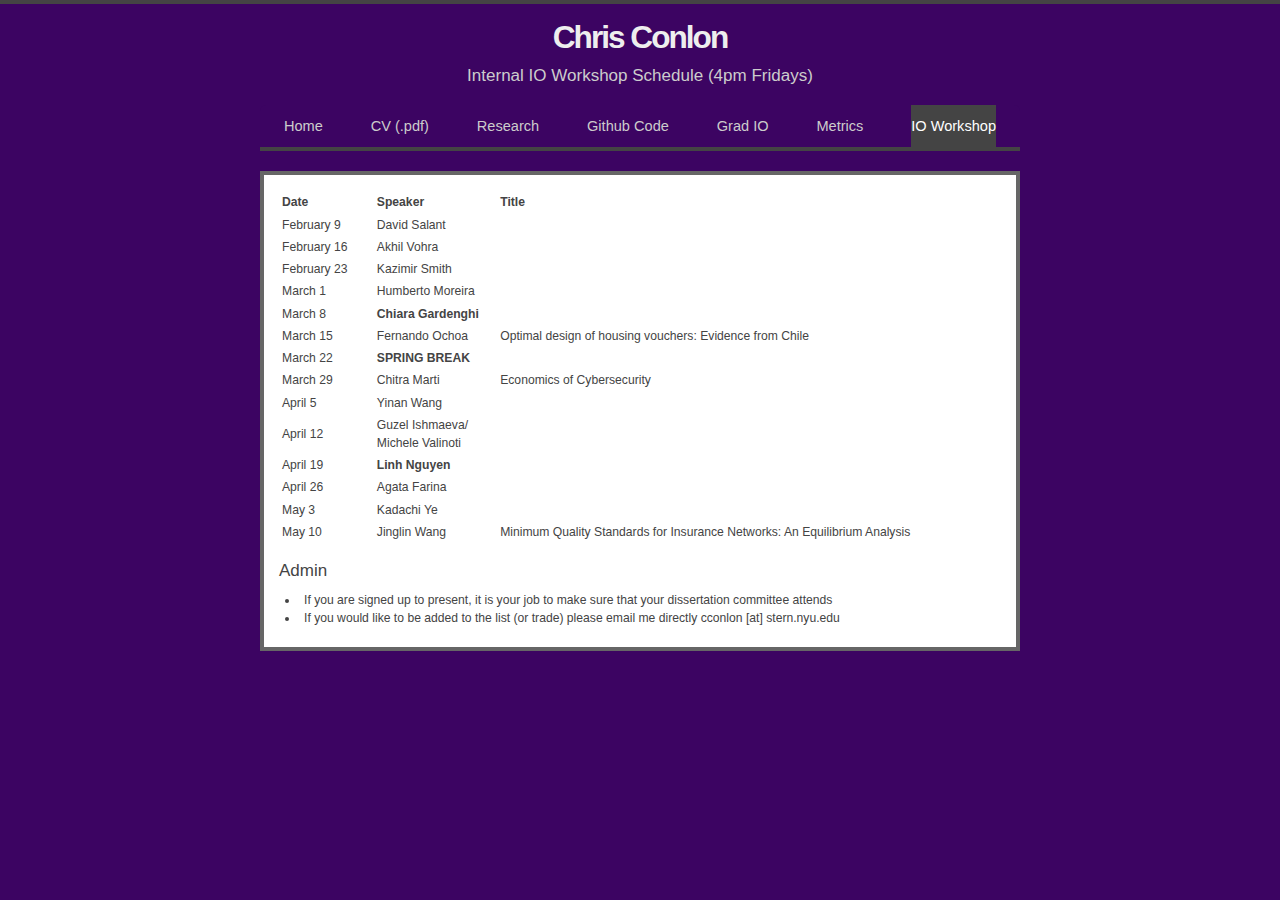
<file: workshop.html>
<!DOCTYPE html PUBLIC "-//W3C//DTD XHTML 1.0 Strict//EN" "http://www.w3.org/TR/xhtml1/DTD/xhtml1-strict.dtd">
<html xmlns="http://www.w3.org/1999/xhtml" lang="en" xml:lang="en">
<head>
	<meta http-equiv="content-type" content="text/html; charset=utf-8" />
	<meta name="description" content="Your description goes here" />
	<meta name="keywords" content="your,keywords,goes,here" />
	<meta name="author" content="Your Name" />
	<link rel="stylesheet" type="text/css" href="daleri-single.css" title="Daleri Single" media="screen,projection" />
	<title>Chris Conlon's Homepage</title>
</head>

<body>
<div id="wrap">
	<h1>Chris Conlon</h1>
    <p class="slogan">Internal IO Workshop Schedule (4pm Fridays)</p>

	<p class="toptabs">
	<strong class="hide">Main menu:</strong>
	<a class="toptab" href="index.html">Home</a><span class="hide"> | </span>
	<a class="toptab" href="cv.pdf">CV (.pdf)</a><span class="hide"> | </span>
	<a class="toptab" href="research.html">Research</a><span class="hide"> | </span>
	<a class="toptab" href="http://www.github.com/chrisconlon">Github Code</a><span class="hide"> | </span>
	<!--<a class="toptab active" href="links.html">Links</a><span class="hide"> | </span>-->
	<a class="toptab" href="gradio.html">Grad IO</a><span class="hide"> | </span>
	<a class="toptab" href="metrics.html">Metrics</a><span class="hide"> | </span>
	<a class="toptab active" href="workshop.html">IO Workshop</a><span class="hide"> | </span>

	</p>

	<div id="maincontent">
    
	<table style="width:100%">
  <tr>
    <th style="width:13%">Date</th>
    <th style="width:17%">Speaker</th> 
    <th>Title</th>
  </tr>
  <tr>
    <td>February 9</td>
    <td>David Salant</td> 
    <td></td>
  </tr>
  <tr>
    <td>February 16</td>
    <td>Akhil Vohra</td> 
    <td></td>
  </tr>
  <tr>
    <td>February 23</td>
    <td>Kazimir Smith</td> 
    <td></td>
  </tr>
  <tr>
    <td>March 1</td>
    <td>Humberto Moreira</td> 
    <td></td>
  </tr>
  <tr>
    <td>March 8</td>
    <td><b>Chiara Gardenghi</b></td> 
    <td></td>
  </tr>

  <tr>
    <td>March 15</td>
    <td>Fernando Ochoa</td> 
    <td>Optimal design of housing vouchers: Evidence from Chile</td>
  </tr>
  <tr>
    <td>March 22</td>
    <td><b>SPRING BREAK</b></td> 
    <td></td>
  </tr>

  <tr>
    <td>March 29</td>
    <td>Chitra Marti</td> 
    <td>Economics of Cybersecurity</td>
  </tr>

  <tr>
    <td>April 5</td>
    <td>Yinan Wang</td> 
    <td></td>
  </tr>

  <tr>
    <td>April 12</td>
    <td>Guzel Ishmaeva/ Michele Valinoti</td> 
    <td></td>
  </tr>

  <tr>
    <td>April 19</td>
    <td><b>Linh Nguyen</b></td> 
    <td></td>
  </tr>


  <tr>
    <td>April 26</td>
    <td>Agata Farina</td> 
    <td></td>
  </tr>

    <tr>
    <td>May 3 </td>
    <td>Kadachi Ye </td> 
    <td></td>
  </tr>

    <tr>
    <td>May 10</td>
    <td>Jinglin Wang </td> 
    <td>Minimum Quality Standards for Insurance Networks: An Equilibrium Analysis</td>
  </tr>


</table>



<BR>
    <h3 >Admin</h3>
 	<ul>
			<li> If you are signed up to present, it is your job to make sure that your dissertation committee attends </li>
			<li> If you would like to be added to the list (or trade) please email me directly cconlon [at] stern.nyu.edu </li>

       </ul>

    </div>
        <!--#include virtual="footer.shtml" -->
</div>
</body>
</html>
</file>
<file: daleri-single.css>
/*
Original design: Daleri Single (v1.0 - Mar 25, 2009) - A free xhtml/css website template by Andreas Viklund and Templates.com.
For more information, see http://andreasviklund.com/templates/daleri-single/

Minor Modifications (July 2009) by Christopher Conlon -- I probably broke things!
*/

/* Main containers */
body {padding:0; margin:0; font:76% verdana,tahoma,sans-serif; background:#3c0462 top center no-repeat; color:#444; border-top:4px solid #444; text-align:center; line-height:1.5em;}
#wrap {width:760px;  text-align:center; margin:0 auto;}
#maincontent {position: relative; background:#fff; text-align:left;border:4px solid #666; padding:15px 15px 5px 15px; margin:0 0 15px 0;}

/* HTML Tags */
a {text-decoration:none; font-weight:700; color:#2B3856;}
a:hover {text-decoration:underline;}
a img {border:0;}
h1 {margin:15px auto 10px auto; padding:0; font-size:2.6em; color:#eee; letter-spacing:-2px; line-height:1.2em;}
h1 a {color:#eee; font-weight:700; text-decoration:none;}
h1 a:hover {color:#fff; text-decoration:none;}
h2 {margin:0 0 12px 0; padding:12px 6px 12px 15px; background:#3c0462 top center no-repeat; border-left:4px solid #666; color:#ddd; font-size:1.5em; font-weight:400; text-align: center;}
h2 a {font-weight:400;}
h3 {font-size:1.4em; font-weight:400; margin:0 0 10px 0;}
p {margin:0 0 15px 0;}
ul {margin:0 0 15px 20px; padding:0;}
li {margin:0; padding:0 0 0 5px;}


/* Various classes */
.slogan {color:#ccc; font-size:1.4em; margin:0 0 10px 0; padding:0;}
.active {background-color:#444; color:#fff;}
.active:hover {background-color:#444; color:#fff;}
.bottomlinks, .bottomlinks a {float: bottom; bottom: 10px; text-align:center; color:#888; font-size:0.9em; font-weight:400; margin:5px auto;}
.footer, .footer a{color:#888; font-weight:400;}
.hide {display:none;}
.withpicture {height: 450px;}
.imgleft {float: right;  padding-left: 50px; margin:0px; 0px; 0px; 0px;}


/* Top navigation menu */
.toptabs {
  display: flex;
  justify-content: space-around;  /* Spread items evenly */
  margin: 20px auto;              /* Center it with auto margins */
  padding: 0;
  list-style: none;
  background: #3c0462;            /* Match site header */
  border-bottom: 4px solid #444;
  width: 760px;                   /* Match #wrap width */
  font-size: 1.2em;               /* Slightly larger text */
  border-radius: 6px 6px 0 0;     /* Rounded top corners to match box */
}

/* Reset list items */
.toptabs li {
  flex: 1;                        /* Equal width for each item */
  text-align: center;             /* Center text inside */
}

/* Links inside menu */
.toptabs a {
  display: block;
  padding: 12px 0;                /* Taller clickable area */
  color: #ccc;
  text-decoration: none;
  transition: background 0.3s, color 0.3s;
  font-weight: 500;
}

/* Hover and active styles */
.toptabs a:hover {
  background: #444;
  color: #fff;
}

.toptabs a.active {
  background: #444;
  color: #fff;
}
</file>
<file: nyu-violet-2026.css>
/*
Updated Design (2026) - Modernized with NYU Violet color scheme
Based on original Daleri Single template by Andreas Viklund
*/

:root {
  /* NYU Violet color palette */
  --nyu-violet: #57068c;
  --nyu-violet-dark: #330662;
  --nyu-violet-light: #8900e1;
  --nyu-violet-ultra-light: #f3e5ff;
  
  /* Neutral colors */
  --text-primary: #2c2c2c;
  --text-secondary: #666;
  --text-light: #888;
  --border-color: #d0d0d0;
  --background-light: #fafafa;
  --white: #ffffff;
  
  /* Spacing and sizing */
  --content-width: 960px;
  --border-radius: 8px;
  --shadow-sm: 0 2px 8px rgba(87, 6, 140, 0.08);
  --shadow-md: 0 4px 16px rgba(87, 6, 140, 0.12);
}

/* Main containers */
body {
  padding: 0;
  margin: 0;
  font-family: -apple-system, BlinkMacSystemFont, "Segoe UI", "Helvetica Neue", Arial, sans-serif;
  font-size: 16px;
  line-height: 1.6;
  background: linear-gradient(135deg, var(--nyu-violet-ultra-light) 0%, #ffffff 100%);
  background-attachment: fixed;
  color: var(--text-primary);
  text-align: center;
}

#wrap {
  width: 90%;
  max-width: var(--content-width);
  text-align: center;
  margin: 0 auto;
  padding: 2rem 0;
}

#maincontent {
  position: relative;
  background: var(--white);
  text-align: left;
  border-radius: var(--border-radius);
  box-shadow: var(--shadow-md);
  padding: 2.5rem;
  margin: 0 0 2rem 0;
  border: 1px solid var(--border-color);
}

/* Typography */
h1 {
  margin: 1.5rem auto 0.5rem auto;
  padding: 0;
  font-size: 2.5rem;
  font-weight: 700;
  color: var(--nyu-violet);
  letter-spacing: -0.5px;
  line-height: 1.2;
}

h1 a {
  color: var(--nyu-violet);
  font-weight: 700;
  text-decoration: none;
  transition: color 0.3s ease;
}

h1 a:hover {
  color: var(--nyu-violet-light);
  text-decoration: none;
}

h2 {
  margin: 0 0 1.5rem 0;
  padding: 1rem 1.5rem;
  background: linear-gradient(135deg, var(--nyu-violet) 0%, var(--nyu-violet-dark) 100%);
  border-radius: var(--border-radius);
  color: var(--white);
  font-size: 1.5rem;
  font-weight: 600;
  text-align: center;
  box-shadow: var(--shadow-sm);
}

h2 a {
  color: var(--white);
  font-weight: 600;
}

h3 {
  font-size: 1.4rem;
  font-weight: 600;
  margin: 2rem 0 1rem 0;
  color: var(--nyu-violet-dark);
  padding-bottom: 0.5rem;
  border-bottom: 2px solid var(--nyu-violet-ultra-light);
}

/* Links */
a {
  text-decoration: none;
  font-weight: 500;
  color: var(--nyu-violet);
  transition: all 0.2s ease;
}

a:hover {
  color: var(--nyu-violet-light);
  text-decoration: underline;
}

a img {
  border: 0;
}

/* Text elements */
p {
  margin: 0 0 1.2rem 0;
  color: var(--text-primary);
}

ul {
  margin: 0 0 1.5rem 1.5rem;
  padding: 0;
}

li {
  margin: 0 0 0.5rem 0;
  padding: 0 0 0 0.5rem;
}

/* Slogan */
.slogan {
  color: var(--text-secondary);
  font-size: 1.1rem;
  margin: 0.5rem 0 2rem 0;
  padding: 0;
  font-weight: 400;
}

/* Navigation Menu */
.toptabs {
  display: flex;
  flex-wrap: wrap;
  justify-content: center;
  gap: 0.5rem;
  margin: 2rem auto 2rem auto;
  padding: 0;
  list-style: none;
  width: 100%;
}

.toptabs li {
  flex: 0 1 auto;
}

.toptabs a {
  display: block;
  padding: 0.75rem 1.5rem;
  color: var(--nyu-violet);
  background: var(--white);
  text-decoration: none;
  border-radius: calc(var(--border-radius) / 2);
  transition: all 0.3s ease;
  font-weight: 500;
  font-size: 0.95rem;
  border: 2px solid var(--nyu-violet);
  white-space: nowrap;
}

.toptabs a:hover {
  background: var(--nyu-violet);
  color: var(--white);
  transform: translateY(-2px);
  box-shadow: var(--shadow-sm);
}

.toptabs a.active {
  background: var(--nyu-violet);
  color: var(--white);
  box-shadow: var(--shadow-sm);
}

/* Image styling */
.imgleft {
  float: right;
  padding-left: 2rem;
  padding-bottom: 1rem;
  margin: 0;
  max-width: 280px;
  border-radius: var(--border-radius);
  box-shadow: var(--shadow-md);
}

.withpicture {
  min-height: 400px;
}

/* Table styling */
table {
  width: 100%;
  border-collapse: collapse;
  margin: 1.5rem 0;
  box-shadow: var(--shadow-sm);
  border-radius: var(--border-radius);
  overflow: hidden;
}

table th {
  background: var(--nyu-violet);
  color: var(--white);
  padding: 1rem;
  text-align: left;
  font-weight: 600;
  font-size: 0.95rem;
}

table td {
  padding: 0.875rem 1rem;
  border-bottom: 1px solid var(--border-color);
}

table tr:last-child td {
  border-bottom: none;
}

table tr:hover {
  background: var(--background-light);
}

/* Utility classes */
.hide {
  display: none;
}

.active {
  background-color: var(--nyu-violet);
  color: var(--white);
}

.active:hover {
  background-color: var(--nyu-violet-dark);
  color: var(--white);
}

.bottomlinks,
.bottomlinks a {
  text-align: center;
  color: var(--text-light);
  font-size: 0.9rem;
  font-weight: 400;
  margin: 1rem auto;
}

.footer,
.footer a {
  color: var(--text-light);
  font-weight: 400;
  font-size: 0.9rem;
}

/* Responsive Design */
@media screen and (max-width: 768px) {
  body {
    font-size: 15px;
  }
  
  #wrap {
    width: 95%;
    padding: 1rem 0;
  }
  
  #maincontent {
    padding: 1.5rem;
  }
  
  h1 {
    font-size: 2rem;
  }
  
  h2 {
    font-size: 1.3rem;
    padding: 0.875rem 1rem;
  }
  
  h3 {
    font-size: 1.2rem;
  }
  
  .slogan {
    font-size: 1rem;
  }
  
  .toptabs {
    gap: 0.5rem;
  }
  
  .toptabs a {
    padding: 0.625rem 1rem;
    font-size: 0.875rem;
  }
  
  .imgleft {
    float: none;
    display: block;
    margin: 0 auto 1.5rem auto;
    padding: 0;
    max-width: 200px;
  }
  
  .withpicture {
    min-height: auto;
  }
  
  table {
    font-size: 0.875rem;
  }
  
  table th,
  table td {
    padding: 0.625rem 0.75rem;
  }
}

@media screen and (max-width: 480px) {
  h1 {
    font-size: 1.75rem;
  }
  
  .toptabs {
    flex-direction: column;
    align-items: stretch;
  }
  
  .toptabs li {
    width: 100%;
  }
  
  .toptabs a {
    width: 100%;
    text-align: center;
  }
}

/* Print styles */
@media print {
  body {
    background: white;
  }
  
  #maincontent {
    box-shadow: none;
    border: 1px solid #ccc;
  }
  
  .toptabs {
    display: none;
  }
}
</file>
